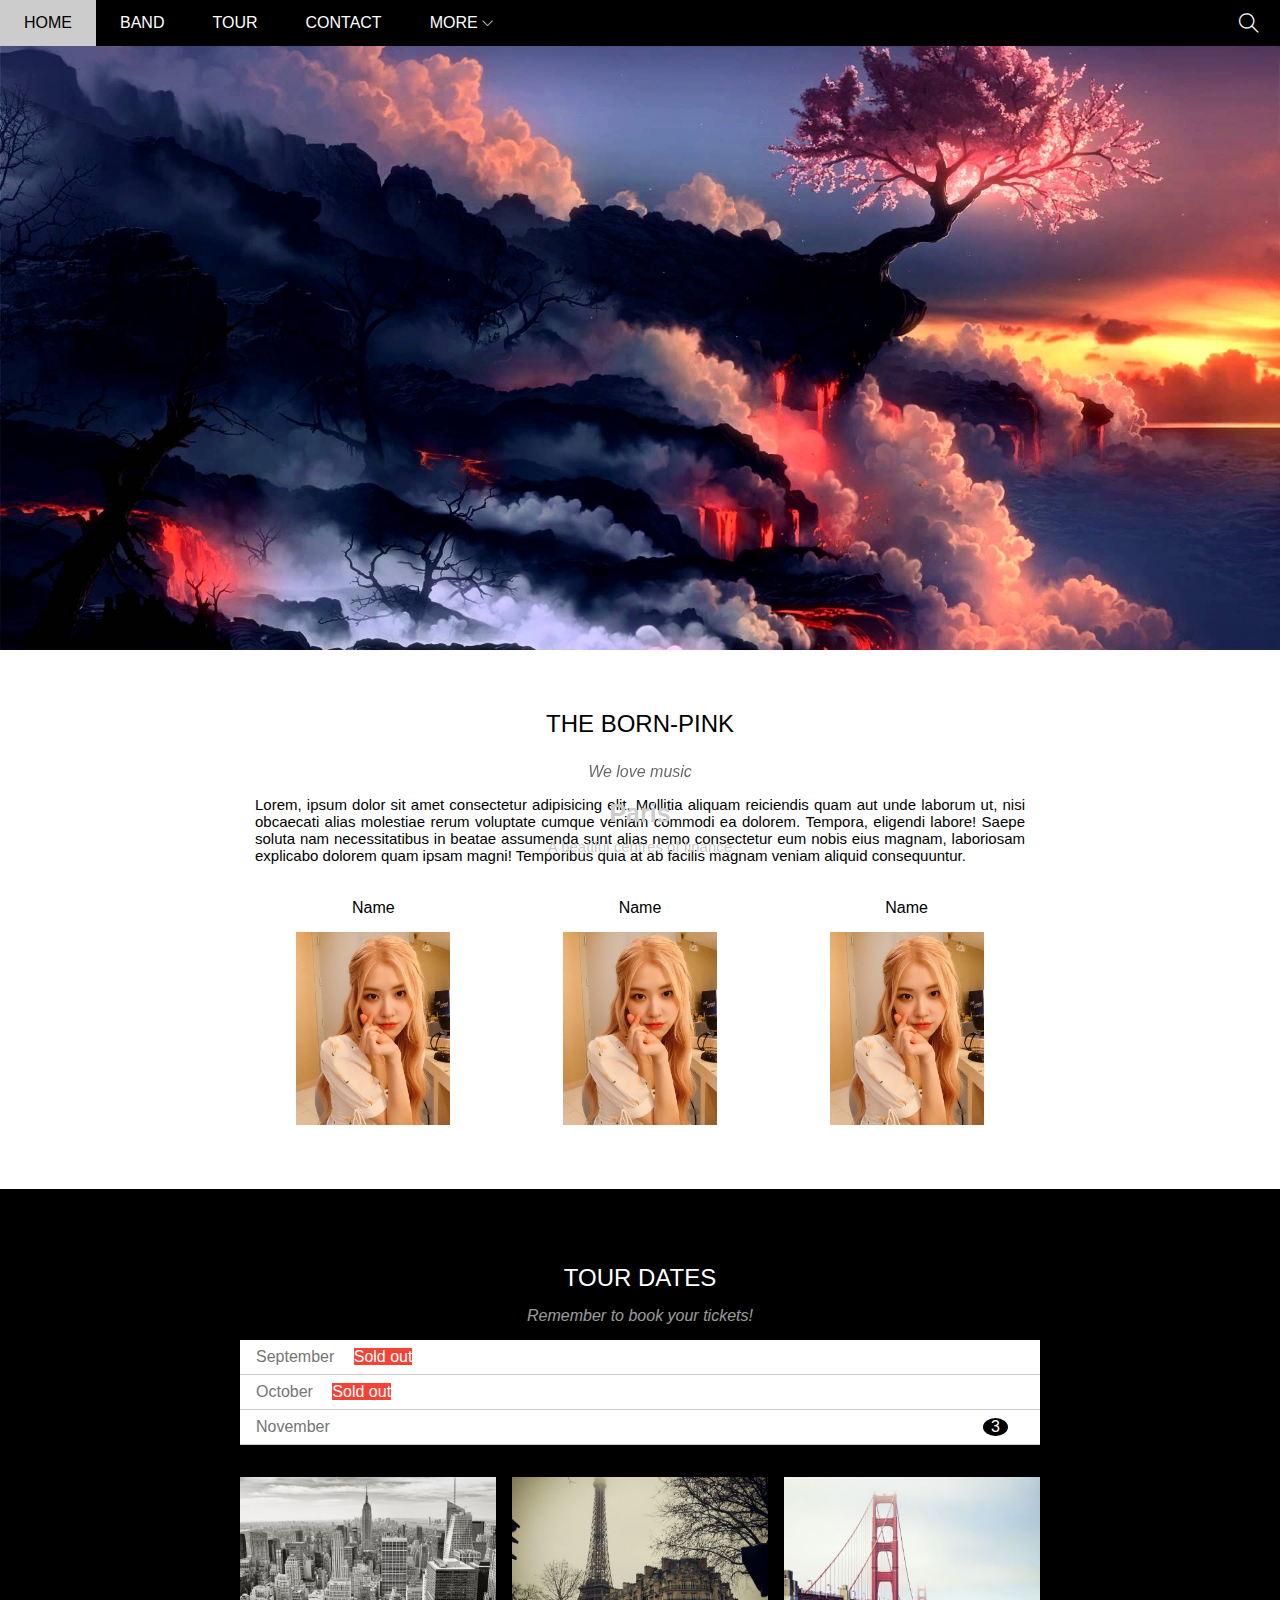
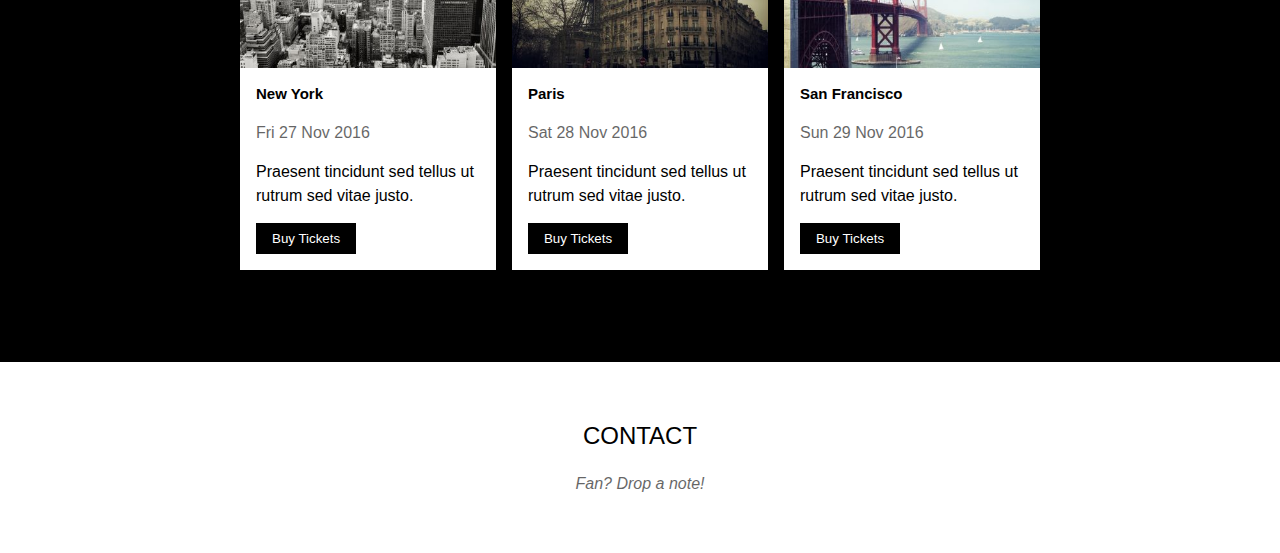
<file: index.html>
<!DOCTYPE html>
<html lang="en">
<head>
    <meta charset="UTF-8">
    <meta name="viewport" content="width=device-width, initial-scale=1.0">
    <title>Namnee</title>
    <link rel="stylesheet" href="./assets/css/style.css">
    <link rel="stylesheet" href="./assets/themify-icons-font/themify-icons/themify-icons.css">
</head>
<body>
    <div id="main">
         <div id="header">
            <!-- Begin nav -->
            <ul id="nav">
                <li><a href="">Home</a></li>
                <li><a href="">Band</a></li>
                <li><a href="">Tour</a></li>
                <li><a href="">Contact</a></li>
                <li>
                    <a href="">
                        More
                        <i class="nav-arrow-down ti-angle-down"></i>
                    </a>
                    <ul class="subnav">
                        <li><a href="">Merchandise</a></li>
                        <li><a href="">Extras</a></li>
                        <li><a href="">Media</a></li>
                    </ul>
                </li>
            </ul>
            <!-- End nav -->

            <!-- Begin: Search-btn  -->

            <div class="search-btn">
                <i class=" search-icons ti-search"></i>
            </div>
        </div>
    

        <div id="slider">
            <div class="text-content">
                <h2 class="text-heading">Paris</h2>
                <div class="text-description">A beatiful centres of finance</div>
            </div>
        </div>

        <div id="content">
            <div class="content-section">
                <h2 class="section-heading">THE BORN-PINK</h2>
                <p class="section-sub-heading">We love music</p>
                <p class="about-text">
                    Lorem, ipsum dolor sit amet consectetur adipisicing elit. Mollitia aliquam reiciendis quam aut unde laborum ut, nisi obcaecati alias molestiae rerum voluptate cumque veniam commodi ea dolorem. Tempora, eligendi labore!
                    Saepe soluta nam necessitatibus in beatae assumenda sunt alias nemo consectetur eum nobis eius magnam, laboriosam explicabo dolorem quam ipsam magni! Temporibus quia at ab facilis magnam veniam aliquid consequuntur.
                </p>
                <div class="name">
                    <div class="rose">
                        <p class="nam31">Name</p>
                        <img src="./assets/img/rose.jpg" alt="" class="rose-img">
                    </div>
                    <div class="rose">
                        <p class="nam31">Name</p>
                        <img src="./assets/img/rose.jpg" alt=""class="rose-img">
                    </div>
                    <div class="rose">
                        <p class="nam31">Name</p>
                        <img src="./assets/img/rose.jpg" alt=""class="rose-img">
                    </div>
                    <div class="clear"></div>
            
                </div>

            </div>

            <!-- TOUR DATE -->
            <div class="tour-section">
                <div class="content-section">
                    <h2 class="section-heading text-white">TOUR DATES</h2>
                    <p class="section-sub-heading text-white">Remember to book your tickets!</p>
                    
                    <ul class="tour">
                        <li class="tour1"><a href="">September <span class="sold">Sold out</span></a></li>
                        <li class="tour1"><a href="">October <span class="sold">Sold out</span></a></li>
                        <li class="tour1"><a href="">November <span class="sold-number">3</span></a></li>
                    </ul>
                
                    <div class="TOUR-IMG">
                        <div class="tour-img">
                            <img src="./assets/img/newyork.jpg" alt="" class="img1">
                            <div class="infor-tour">
                                <h3 class="tour-img-heading">New York</h3>
                                <p class="tour-img-section">Fri 27 Nov 2016</p>
                                <p>Praesent tincidunt sed tellus ut rutrum sed vitae justo.</p>
                                <button href="" class="buytickets js-buy-ticket">Buy Tickets</button>
                            </div>
                        </div>

                        <div class="tour-img">
                            <img src="./assets/img/paris.jpg" alt="" class="img1">
                            <div class="infor-tour">    
                                <h3 class="tour-img-heading">Paris</h3>
                                <p class="tour-img-section">Sat 28 Nov 2016</p>
                                <p>Praesent tincidunt sed tellus ut rutrum sed vitae justo.</p>
                                <button href="" class="buytickets js-buy-ticket">Buy Tickets</button>
                            </div>  
                        </div>


                        <div class="tour-img">
                            <img src="./assets/img/sanfran.jpg" alt="" class="img1">
                            <div class="infor-tour">    
                                <h3 class="tour-img-heading">San Francisco</h3>
                                <p class="tour-img-section">Sun 29 Nov 2016</p>
                                <p>Praesent tincidunt sed tellus ut rutrum sed vitae justo.</p>
                                <button href="" class="buytickets js-buy-ticket">Buy Tickets</button>
                            </div>
                        </div>

                        <div class="clear"></div>
                    
                    </div>

                </div>
                
                
                </div>
                
                
               
                
            
            </div>
            
         
            <div class="content-section">
                <h2 class="section-heading">CONTACT</h2>
                <p class="section-sub-heading">Fan? Drop a note!</p>
            </div>

        </div>

        <div id="footer">
            <p class="footer-heading"></p>
        </div>
    </div> 
    
    <div class="modal js-modal">
      <div class="modal-container">
        <div class="modal-close js-modal-close">
            <i class="ti-close"></i>
        </div>

        <header class="modal-header">
            <i class="ti-bag"></i>
            Tickets
        </header>

        <div class="modal-body">
            <label for="howmany" class="modal-label">
                <i class="ti-shopping-cart"></i>
                Tickets, $15 per person
            </label>
            <input id="howmany" type="text" class="modal-input" placeholder="How many?">

            <label for="email" class="modal-label">
                <i class="ti-user"></i>
                Send To
            </label>
            <input id="email" type="email" class="modal-input" placeholder="Enter email">
        
            <button class="buy-tickets ">
                Pay <i class="ti-check"></i>
            </button>
        </div>
      
        <footer class="modal-footer">
            <p class="modal-help">Need <a href="">help?</a></p>
        </footer>
    </div>
    <h1>Vi du nnay</h1>

    <script>
        const buyBtns = document.querySelectorAll('.js-buy-ticket')
        const modal = document.querySelector('.js-modal')
        const modalClose = document.querySelector('.js-modal-close')
        
        function showBuyTickets() {
            modal.classList.add('open')
        }
       
        function hidenBuyTickets() {
            modal.classList.remove('open')
        }

        for (const buyBtn of buyBtns) {
            buyBtn.addEventListener('click', showBuyTickets)
        }


        modalClose.addEventListener('click', hidenBuyTickets)
    </script>



</body>
</html>
</file>
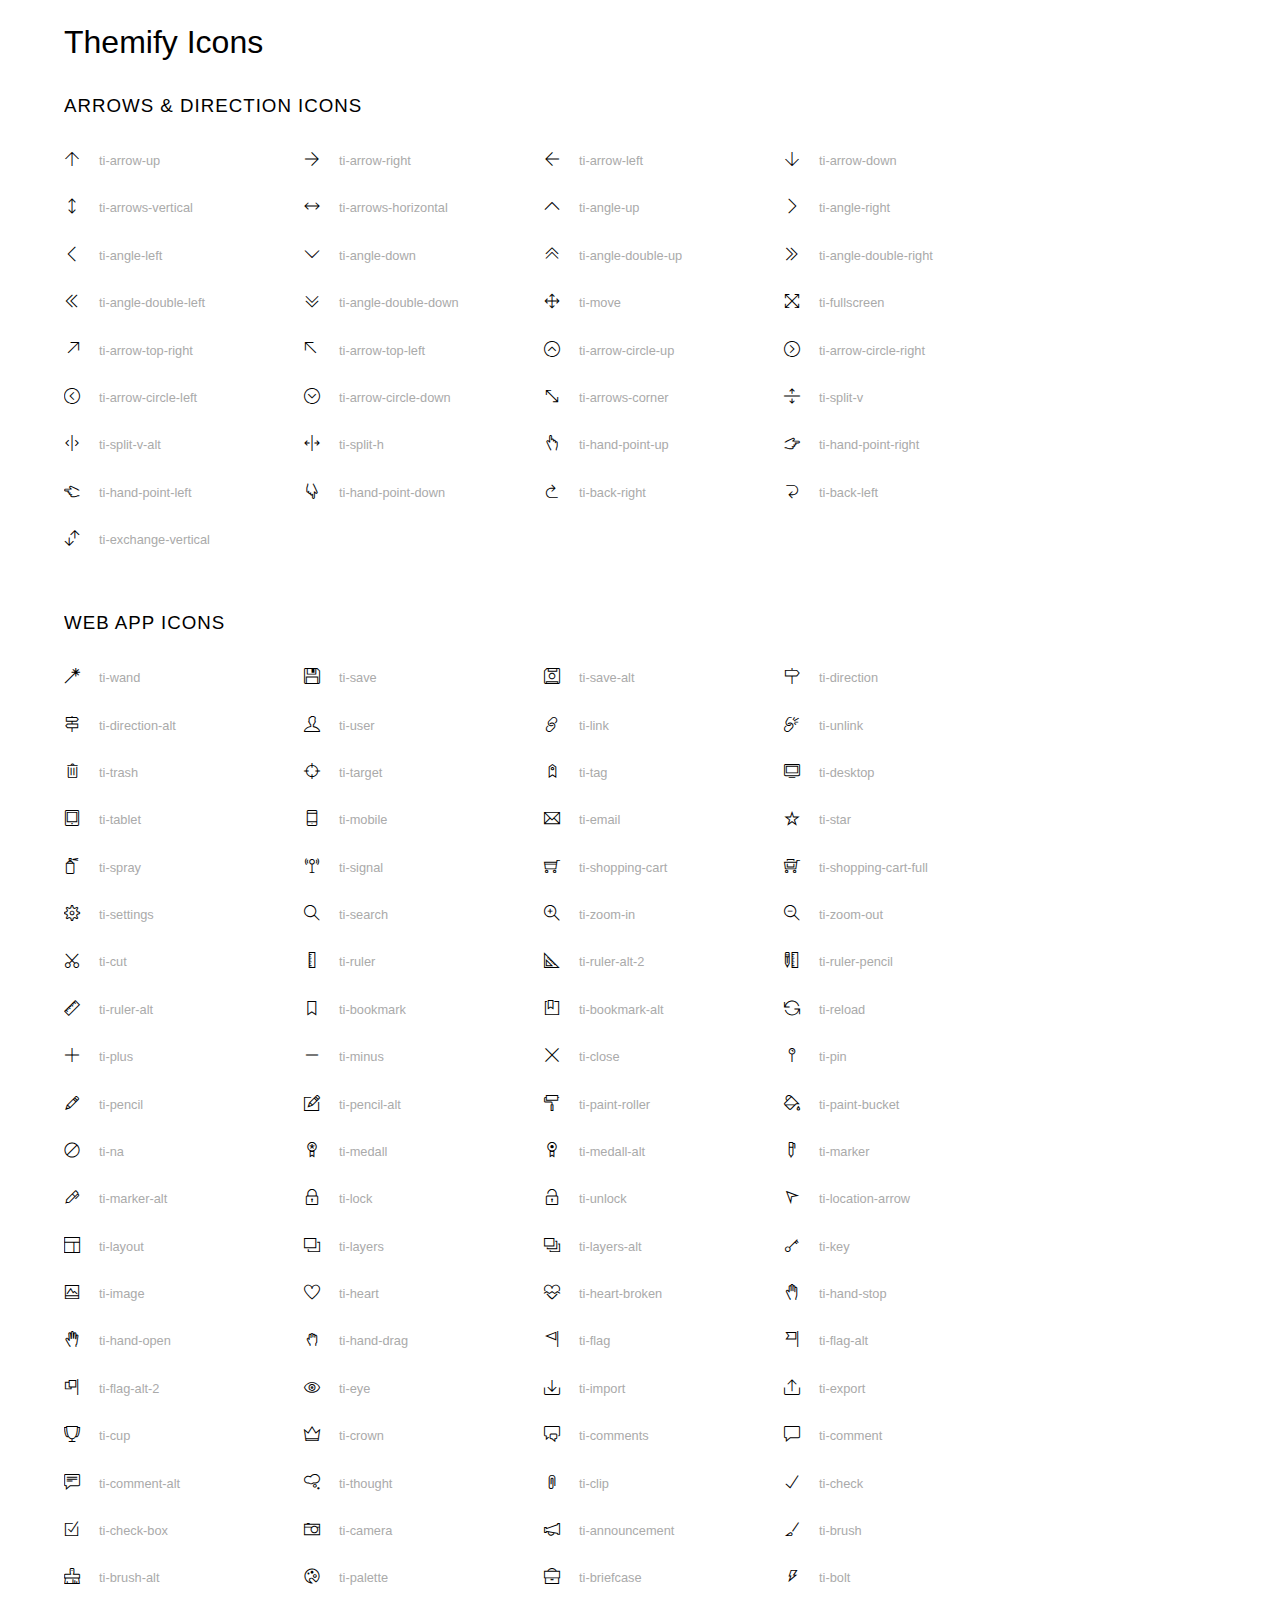
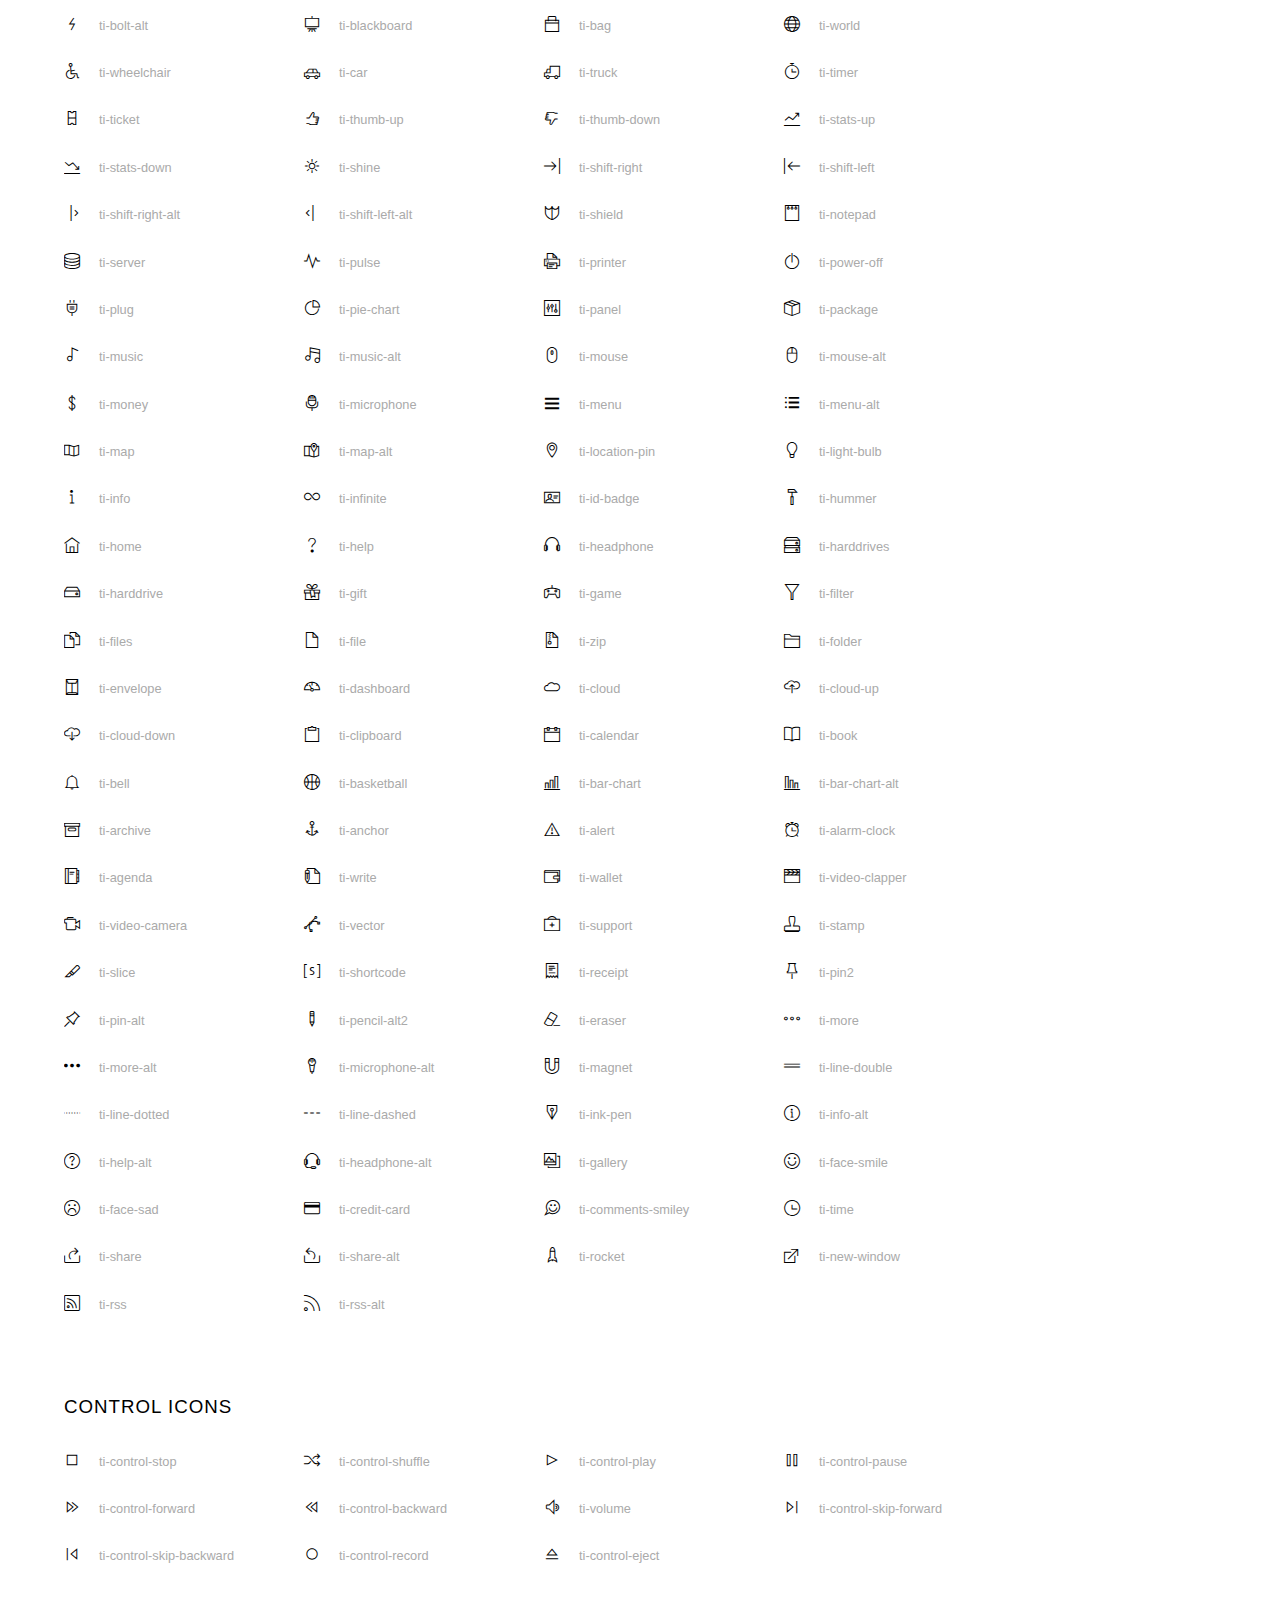
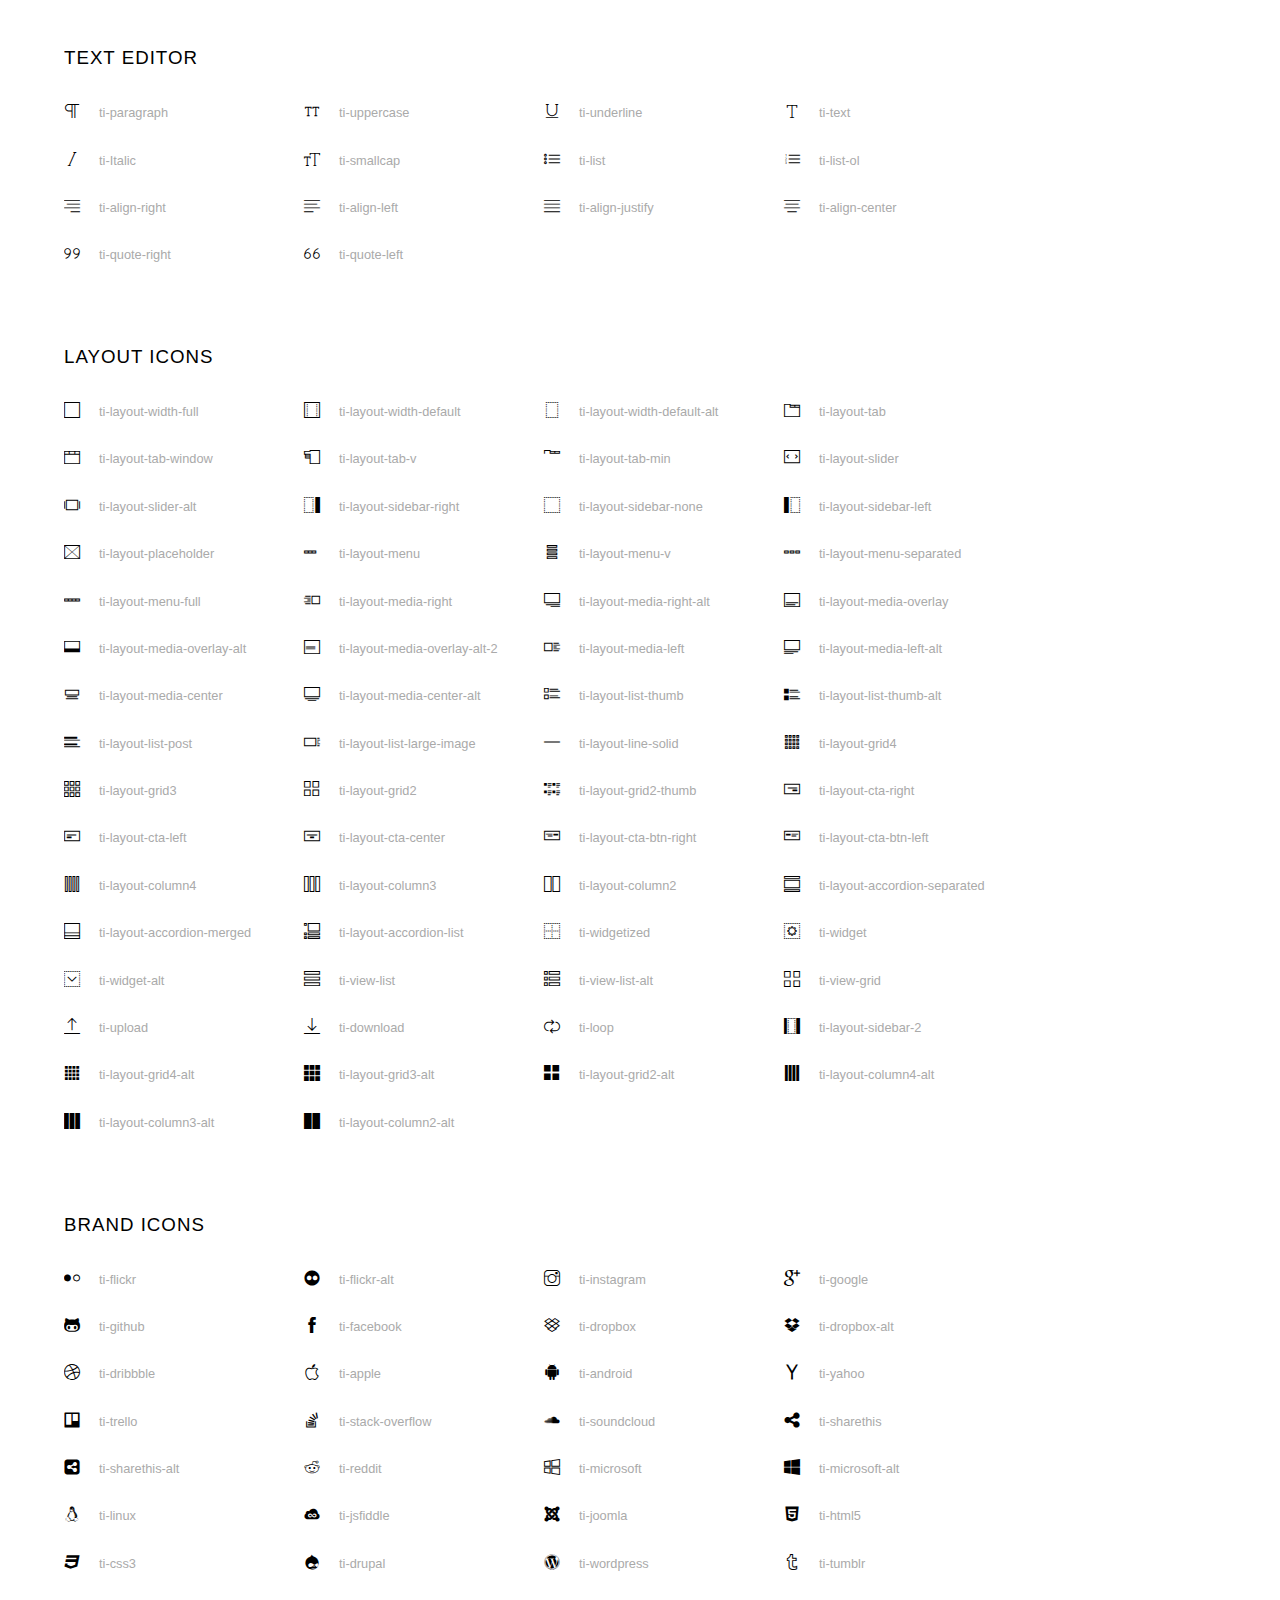
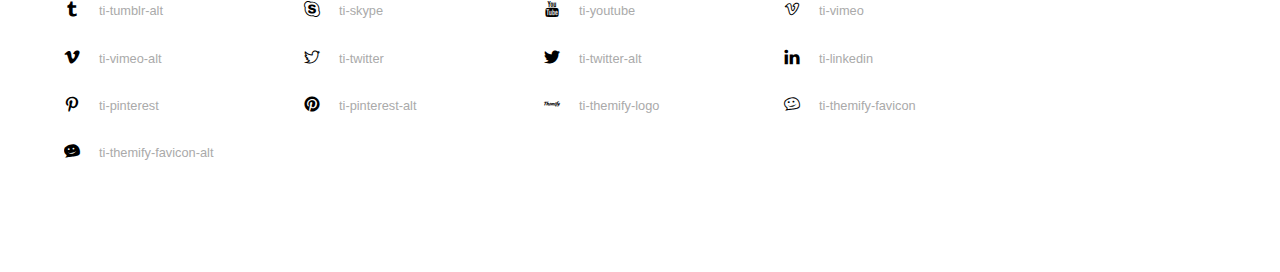
<file: assets/themify-icons-font/themify-icons/index.html>
<!doctype html>
<html>
<head>
	<meta charset="utf-8">
	<title>Themify Icon Font</title>
	<meta name="viewport" content="width=device-width">
	<link rel="stylesheet" href="demo-files/demo.css">
	<link rel="stylesheet" href="themify-icons.css">
	<!--[if lt IE 8]><!-->
	<link rel="stylesheet" href="ie7/ie7.css">
	<!--<![endif]-->
</head>
<body>
	<h1>Themify Icons</h1>

	<div class="icon-section">

		<div class="icon-section">
			<h3>Arrows &amp; Direction Icons </h3>

			<div class="icon-container">
				<span class="ti-arrow-up"></span><span class="icon-name"> ti-arrow-up</span>
			</div>
			<div class="icon-container">
				<span class="ti-arrow-right"></span><span class="icon-name"> ti-arrow-right</span>
			</div>
			<div class="icon-container">
				<span class="ti-arrow-left"></span><span class="icon-name"> ti-arrow-left</span>
			</div>
			<div class="icon-container">
				<span class="ti-arrow-down"></span><span class="icon-name"> ti-arrow-down</span>
			</div>
			<div class="icon-container">
				<span class="ti-arrows-vertical"></span><span class="icon-name"> ti-arrows-vertical</span>
			</div>
			<div class="icon-container">
				<span class="ti-arrows-horizontal"></span><span class="icon-name"> ti-arrows-horizontal</span>
			</div>
			<div class="icon-container">
				<span class="ti-angle-up"></span><span class="icon-name"> ti-angle-up</span>
			</div>
			<div class="icon-container">
				<span class="ti-angle-right"></span><span class="icon-name"> ti-angle-right</span>
			</div>
			<div class="icon-container">
				<span class="ti-angle-left"></span><span class="icon-name"> ti-angle-left</span>
			</div>
			<div class="icon-container">
				<span class="ti-angle-down"></span><span class="icon-name"> ti-angle-down</span>
			</div>	
			<div class="icon-container">
				<span class="ti-angle-double-up"></span><span class="icon-name"> ti-angle-double-up</span>
			</div>
			<div class="icon-container">
				<span class="ti-angle-double-right"></span><span class="icon-name"> ti-angle-double-right</span>
			</div>
			<div class="icon-container">
				<span class="ti-angle-double-left"></span><span class="icon-name"> ti-angle-double-left</span>
			</div>
			<div class="icon-container">
				<span class="ti-angle-double-down"></span><span class="icon-name"> ti-angle-double-down</span>
			</div>					
			<div class="icon-container">
				<span class="ti-move"></span><span class="icon-name"> ti-move</span>
			</div>
			<div class="icon-container">
				<span class="ti-fullscreen"></span><span class="icon-name"> ti-fullscreen</span>
			</div>
			<div class="icon-container">
				<span class="ti-arrow-top-right"></span><span class="icon-name"> ti-arrow-top-right</span>
			</div>
			<div class="icon-container">
				<span class="ti-arrow-top-left"></span><span class="icon-name"> ti-arrow-top-left</span>
			</div>
			<div class="icon-container">
				<span class="ti-arrow-circle-up"></span><span class="icon-name"> ti-arrow-circle-up</span>
			</div>
			<div class="icon-container">
				<span class="ti-arrow-circle-right"></span><span class="icon-name"> ti-arrow-circle-right</span>
			</div>
			<div class="icon-container">
				<span class="ti-arrow-circle-left"></span><span class="icon-name"> ti-arrow-circle-left</span>
			</div>
			<div class="icon-container">
				<span class="ti-arrow-circle-down"></span><span class="icon-name"> ti-arrow-circle-down</span>
			</div>
			<div class="icon-container">
				<span class="ti-arrows-corner"></span><span class="icon-name"> ti-arrows-corner</span>
			</div>
			<div class="icon-container">
				<span class="ti-split-v"></span><span class="icon-name"> ti-split-v</span>
			</div>

			<div class="icon-container">
				<span class="ti-split-v-alt"></span><span class="icon-name"> ti-split-v-alt</span>
			</div>
			<div class="icon-container">
				<span class="ti-split-h"></span><span class="icon-name"> ti-split-h</span>
			</div>
			<div class="icon-container">
				<span class="ti-hand-point-up"></span><span class="icon-name"> ti-hand-point-up</span>
			</div>
			<div class="icon-container">
				<span class="ti-hand-point-right"></span><span class="icon-name"> ti-hand-point-right</span>
			</div>
			<div class="icon-container">
				<span class="ti-hand-point-left"></span><span class="icon-name"> ti-hand-point-left</span>
			</div>
			<div class="icon-container">
				<span class="ti-hand-point-down"></span><span class="icon-name"> ti-hand-point-down</span>
			</div>
			<div class="icon-container">
				<span class="ti-back-right"></span><span class="icon-name"> ti-back-right</span>
			</div>
			<div class="icon-container">
				<span class="ti-back-left"></span><span class="icon-name"> ti-back-left</span>
			</div>
			<div class="icon-container">
				<span class="ti-exchange-vertical"></span><span class="icon-name"> ti-exchange-vertical</span>
			</div>

		</div> <!-- Arrows Icons -->



		<h3>Web App Icons</h3>
		
		<div class="icon-section">

			<div class="icon-container">
				<span class="ti-wand"></span><span class="icon-name"> ti-wand</span>
			</div>
			<div class="icon-container">
				<span class="ti-save"></span><span class="icon-name"> ti-save</span>
			</div>
			<div class="icon-container">
				<span class="ti-save-alt"></span><span class="icon-name"> ti-save-alt</span>
			</div>

			<div class="icon-container">
				<span class="ti-direction"></span><span class="icon-name"> ti-direction</span>
			</div>
			<div class="icon-container">
				<span class="ti-direction-alt"></span><span class="icon-name"> ti-direction-alt</span>
			</div>
			<div class="icon-container">
				<span class="ti-user"></span><span class="icon-name"> ti-user</span>
			</div>
			<div class="icon-container">
				<span class="ti-link"></span><span class="icon-name"> ti-link</span>
			</div>
			<div class="icon-container">
				<span class="ti-unlink"></span><span class="icon-name"> ti-unlink</span>
			</div>
			<div class="icon-container">
				<span class="ti-trash"></span><span class="icon-name"> ti-trash</span>
			</div>
			<div class="icon-container">
				<span class="ti-target"></span><span class="icon-name"> ti-target</span>
			</div>
			<div class="icon-container">
				<span class="ti-tag"></span><span class="icon-name"> ti-tag</span>
			</div>
			<div class="icon-container">
				<span class="ti-desktop"></span><span class="icon-name"> ti-desktop</span>
			</div>
			<div class="icon-container">
				<span class="ti-tablet"></span><span class="icon-name"> ti-tablet</span>
			</div>
			<div class="icon-container">
				<span class="ti-mobile"></span><span class="icon-name"> ti-mobile</span>
			</div>
			<div class="icon-container">
				<span class="ti-email"></span><span class="icon-name"> ti-email</span>
			</div>	
			<div class="icon-container">
				<span class="ti-star"></span><span class="icon-name"> ti-star</span>
			</div>
			<div class="icon-container">
				<span class="ti-spray"></span><span class="icon-name"> ti-spray</span>
			</div>
			<div class="icon-container">
				<span class="ti-signal"></span><span class="icon-name"> ti-signal</span>
			</div>
			<div class="icon-container">
				<span class="ti-shopping-cart"></span><span class="icon-name"> ti-shopping-cart</span>
			</div>
			<div class="icon-container">
				<span class="ti-shopping-cart-full"></span><span class="icon-name"> ti-shopping-cart-full</span>
			</div>
			<div class="icon-container">
				<span class="ti-settings"></span><span class="icon-name"> ti-settings</span>
			</div>
			<div class="icon-container">
				<span class="ti-search"></span><span class="icon-name"> ti-search</span>
			</div>
			<div class="icon-container">
				<span class="ti-zoom-in"></span><span class="icon-name"> ti-zoom-in</span>
			</div>
			<div class="icon-container">
				<span class="ti-zoom-out"></span><span class="icon-name"> ti-zoom-out</span>
			</div>
			<div class="icon-container">
				<span class="ti-cut"></span><span class="icon-name"> ti-cut</span>
			</div>
			<div class="icon-container">
				<span class="ti-ruler"></span><span class="icon-name"> ti-ruler</span>
			</div>
			<div class="icon-container">
				<span class="ti-ruler-alt-2"></span><span class="icon-name"> ti-ruler-alt-2</span>
			</div>			
			<div class="icon-container">
				<span class="ti-ruler-pencil"></span><span class="icon-name"> ti-ruler-pencil</span>
			</div>
			<div class="icon-container">
				<span class="ti-ruler-alt"></span><span class="icon-name"> ti-ruler-alt</span>
			</div>
			<div class="icon-container">
				<span class="ti-bookmark"></span><span class="icon-name"> ti-bookmark</span>
			</div>
			<div class="icon-container">
				<span class="ti-bookmark-alt"></span><span class="icon-name"> ti-bookmark-alt</span>
			</div>
			<div class="icon-container">
				<span class="ti-reload"></span><span class="icon-name"> ti-reload</span>
			</div>
			<div class="icon-container">
				<span class="ti-plus"></span><span class="icon-name"> ti-plus</span>
			</div>
			<div class="icon-container">
				<span class="ti-minus"></span><span class="icon-name"> ti-minus</span>
			</div>
			<div class="icon-container">
				<span class="ti-close"></span><span class="icon-name"> ti-close</span>
			</div>			
			<div class="icon-container">
				<span class="ti-pin"></span><span class="icon-name"> ti-pin</span>
			</div>
			<div class="icon-container">
				<span class="ti-pencil"></span><span class="icon-name"> ti-pencil</span>
			</div>
					
		  	<div class="icon-container">
				<span class="ti-pencil-alt"></span><span class="icon-name"> ti-pencil-alt</span>
			</div>
			<div class="icon-container">
				<span class="ti-paint-roller"></span><span class="icon-name"> ti-paint-roller</span>
			</div>
			<div class="icon-container">
				<span class="ti-paint-bucket"></span><span class="icon-name"> ti-paint-bucket</span>
			</div>
			<div class="icon-container">
				<span class="ti-na"></span><span class="icon-name"> ti-na</span>
			</div>
			<div class="icon-container">
				<span class="ti-medall"></span><span class="icon-name"> ti-medall</span>
			</div>
			<div class="icon-container">
				<span class="ti-medall-alt"></span><span class="icon-name"> ti-medall-alt</span>
			</div>
			<div class="icon-container">
				<span class="ti-marker"></span><span class="icon-name"> ti-marker</span>
			</div>
			<div class="icon-container">
				<span class="ti-marker-alt"></span><span class="icon-name"> ti-marker-alt</span>
			</div>

			<div class="icon-container">
				<span class="ti-lock"></span><span class="icon-name"> ti-lock</span>
			</div>
			<div class="icon-container">
				<span class="ti-unlock"></span><span class="icon-name"> ti-unlock</span>
			</div>
			<div class="icon-container">
				<span class="ti-location-arrow"></span><span class="icon-name"> ti-location-arrow</span>
			</div>
			<div class="icon-container">
				<span class="ti-layout"></span><span class="icon-name"> ti-layout</span>
			</div>
			<div class="icon-container">
				<span class="ti-layers"></span><span class="icon-name"> ti-layers</span>
			</div>
			<div class="icon-container">
				<span class="ti-layers-alt"></span><span class="icon-name"> ti-layers-alt</span>
			</div>
			<div class="icon-container">
				<span class="ti-key"></span><span class="icon-name"> ti-key</span>
			</div>
			<div class="icon-container">
				<span class="ti-image"></span><span class="icon-name"> ti-image</span>
			</div>
			<div class="icon-container">
				<span class="ti-heart"></span><span class="icon-name"> ti-heart</span>
			</div>
			<div class="icon-container">
				<span class="ti-heart-broken"></span><span class="icon-name"> ti-heart-broken</span>
			</div>
			<div class="icon-container">
				<span class="ti-hand-stop"></span><span class="icon-name"> ti-hand-stop</span>
			</div>
			<div class="icon-container">
				<span class="ti-hand-open"></span><span class="icon-name"> ti-hand-open</span>
			</div>
			<div class="icon-container">
				<span class="ti-hand-drag"></span><span class="icon-name"> ti-hand-drag</span>
			</div>
			<div class="icon-container">
				<span class="ti-flag"></span><span class="icon-name"> ti-flag</span>
			</div>
			<div class="icon-container">
				<span class="ti-flag-alt"></span><span class="icon-name"> ti-flag-alt</span>
			</div>
			<div class="icon-container">
				<span class="ti-flag-alt-2"></span><span class="icon-name"> ti-flag-alt-2</span>
			</div>
			<div class="icon-container">
				<span class="ti-eye"></span><span class="icon-name"> ti-eye</span>
			</div>
			<div class="icon-container">
				<span class="ti-import"></span><span class="icon-name"> ti-import</span>
			</div>			
			<div class="icon-container">
				<span class="ti-export"></span><span class="icon-name"> ti-export</span>
			</div>
			<div class="icon-container">
				<span class="ti-cup"></span><span class="icon-name"> ti-cup</span>
			</div>
			<div class="icon-container">
				<span class="ti-crown"></span><span class="icon-name"> ti-crown</span>
			</div>
			<div class="icon-container">
				<span class="ti-comments"></span><span class="icon-name"> ti-comments</span>
			</div>
			<div class="icon-container">
				<span class="ti-comment"></span><span class="icon-name"> ti-comment</span>
			</div>
			<div class="icon-container">
				<span class="ti-comment-alt"></span><span class="icon-name"> ti-comment-alt</span>
			</div>
			<div class="icon-container">
				<span class="ti-thought"></span><span class="icon-name"> ti-thought</span>
			</div>			
			<div class="icon-container">
				<span class="ti-clip"></span><span class="icon-name"> ti-clip</span>
			</div>

			<div class="icon-container">
				<span class="ti-check"></span><span class="icon-name"> ti-check</span>
			</div>
			<div class="icon-container">
				<span class="ti-check-box"></span><span class="icon-name"> ti-check-box</span>
			</div>
			<div class="icon-container">
				<span class="ti-camera"></span><span class="icon-name"> ti-camera</span>
			</div>
			<div class="icon-container">
				<span class="ti-announcement"></span><span class="icon-name"> ti-announcement</span>
			</div>
			<div class="icon-container">
				<span class="ti-brush"></span><span class="icon-name"> ti-brush</span>
			</div>
			<div class="icon-container">
				<span class="ti-brush-alt"></span><span class="icon-name"> ti-brush-alt</span>
			</div>
			<div class="icon-container">
				<span class="ti-palette"></span><span class="icon-name"> ti-palette</span>
			</div>			
			<div class="icon-container">
				<span class="ti-briefcase"></span><span class="icon-name"> ti-briefcase</span>
			</div>
			<div class="icon-container">
				<span class="ti-bolt"></span><span class="icon-name"> ti-bolt</span>
			</div>
			<div class="icon-container">
				<span class="ti-bolt-alt"></span><span class="icon-name"> ti-bolt-alt</span>
			</div>
			<div class="icon-container">
				<span class="ti-blackboard"></span><span class="icon-name"> ti-blackboard</span>
			</div>
			<div class="icon-container">
				<span class="ti-bag"></span><span class="icon-name"> ti-bag</span>
			</div>
			<div class="icon-container">
				<span class="ti-world"></span><span class="icon-name"> ti-world</span>
			</div>
			<div class="icon-container">
				<span class="ti-wheelchair"></span><span class="icon-name"> ti-wheelchair</span>
			</div>
			<div class="icon-container">
				<span class="ti-car"></span><span class="icon-name"> ti-car</span>
			</div>
			<div class="icon-container">
				<span class="ti-truck"></span><span class="icon-name"> ti-truck</span>
			</div>
			<div class="icon-container">
				<span class="ti-timer"></span><span class="icon-name"> ti-timer</span>
			</div>
			<div class="icon-container">
				<span class="ti-ticket"></span><span class="icon-name"> ti-ticket</span>
			</div>
			<div class="icon-container">
				<span class="ti-thumb-up"></span><span class="icon-name"> ti-thumb-up</span>
			</div>
			<div class="icon-container">
				<span class="ti-thumb-down"></span><span class="icon-name"> ti-thumb-down</span>
			</div>

			<div class="icon-container">
				<span class="ti-stats-up"></span><span class="icon-name"> ti-stats-up</span>
			</div>
			<div class="icon-container">
				<span class="ti-stats-down"></span><span class="icon-name"> ti-stats-down</span>
			</div>
			<div class="icon-container">
				<span class="ti-shine"></span><span class="icon-name"> ti-shine</span>
			</div>
			<div class="icon-container">
				<span class="ti-shift-right"></span><span class="icon-name"> ti-shift-right</span>
			</div>
			<div class="icon-container">
				<span class="ti-shift-left"></span><span class="icon-name"> ti-shift-left</span>
			</div>

			<div class="icon-container">
				<span class="ti-shift-right-alt"></span><span class="icon-name"> ti-shift-right-alt</span>
			</div>
			<div class="icon-container">
				<span class="ti-shift-left-alt"></span><span class="icon-name"> ti-shift-left-alt</span>
			</div>
			<div class="icon-container">
				<span class="ti-shield"></span><span class="icon-name"> ti-shield</span>
			</div>
			<div class="icon-container">
				<span class="ti-notepad"></span><span class="icon-name"> ti-notepad</span>
			</div>
			<div class="icon-container">
				<span class="ti-server"></span><span class="icon-name"> ti-server</span>
			</div>

			<div class="icon-container">
				<span class="ti-pulse"></span><span class="icon-name"> ti-pulse</span>
			</div>
			<div class="icon-container">
				<span class="ti-printer"></span><span class="icon-name"> ti-printer</span>
			</div>
			<div class="icon-container">
				<span class="ti-power-off"></span><span class="icon-name"> ti-power-off</span>
			</div>
			<div class="icon-container">
				<span class="ti-plug"></span><span class="icon-name"> ti-plug</span>
			</div>
			<div class="icon-container">
				<span class="ti-pie-chart"></span><span class="icon-name"> ti-pie-chart</span>
			</div>

			<div class="icon-container">
				<span class="ti-panel"></span><span class="icon-name"> ti-panel</span>
			</div>
			<div class="icon-container">
				<span class="ti-package"></span><span class="icon-name"> ti-package</span>
			</div>
			<div class="icon-container">
				<span class="ti-music"></span><span class="icon-name"> ti-music</span>
			</div>
			<div class="icon-container">
				<span class="ti-music-alt"></span><span class="icon-name"> ti-music-alt</span>
			</div>
			<div class="icon-container">
				<span class="ti-mouse"></span><span class="icon-name"> ti-mouse</span>
			</div>
			<div class="icon-container">
				<span class="ti-mouse-alt"></span><span class="icon-name"> ti-mouse-alt</span>
			</div>
			<div class="icon-container">
				<span class="ti-money"></span><span class="icon-name"> ti-money</span>
			</div>
			<div class="icon-container">
				<span class="ti-microphone"></span><span class="icon-name"> ti-microphone</span>
			</div>
			<div class="icon-container">
				<span class="ti-menu"></span><span class="icon-name"> ti-menu</span>
			</div>
			<div class="icon-container">
				<span class="ti-menu-alt"></span><span class="icon-name"> ti-menu-alt</span>
			</div>
			<div class="icon-container">
				<span class="ti-map"></span><span class="icon-name"> ti-map</span>
			</div>
			<div class="icon-container">
				<span class="ti-map-alt"></span><span class="icon-name"> ti-map-alt</span>
			</div>

			<div class="icon-container">
				<span class="ti-location-pin"></span><span class="icon-name"> ti-location-pin</span>
			</div>

			<div class="icon-container">
				<span class="ti-light-bulb"></span><span class="icon-name"> ti-light-bulb</span>
			</div>
			<div class="icon-container">
				<span class="ti-info"></span><span class="icon-name"> ti-info</span>
			</div>
			<div class="icon-container">
				<span class="ti-infinite"></span><span class="icon-name"> ti-infinite</span>
			</div>
			<div class="icon-container">
				<span class="ti-id-badge"></span><span class="icon-name"> ti-id-badge</span>
			</div>
			<div class="icon-container">
				<span class="ti-hummer"></span><span class="icon-name"> ti-hummer</span>
			</div>
			<div class="icon-container">
				<span class="ti-home"></span><span class="icon-name"> ti-home</span>
			</div>
			<div class="icon-container">
				<span class="ti-help"></span><span class="icon-name"> ti-help</span>
			</div>
			<div class="icon-container">
				<span class="ti-headphone"></span><span class="icon-name"> ti-headphone</span>
			</div>
			<div class="icon-container">
				<span class="ti-harddrives"></span><span class="icon-name"> ti-harddrives</span>
			</div>
			<div class="icon-container">
				<span class="ti-harddrive"></span><span class="icon-name"> ti-harddrive</span>
			</div>
			<div class="icon-container">
				<span class="ti-gift"></span><span class="icon-name"> ti-gift</span>
			</div>
			<div class="icon-container">
				<span class="ti-game"></span><span class="icon-name"> ti-game</span>
			</div>
			<div class="icon-container">
				<span class="ti-filter"></span><span class="icon-name"> ti-filter</span>
			</div>
			<div class="icon-container">
				<span class="ti-files"></span><span class="icon-name"> ti-files</span>
			</div>
			<div class="icon-container">
				<span class="ti-file"></span><span class="icon-name"> ti-file</span>
			</div>
			<div class="icon-container">
				<span class="ti-zip"></span><span class="icon-name"> ti-zip</span>
			</div>
			<div class="icon-container">
				<span class="ti-folder"></span><span class="icon-name"> ti-folder</span>
			</div>			
			<div class="icon-container">
				<span class="ti-envelope"></span><span class="icon-name"> ti-envelope</span>
			</div>


			<div class="icon-container">
				<span class="ti-dashboard"></span><span class="icon-name"> ti-dashboard</span>
			</div>
			<div class="icon-container">
				<span class="ti-cloud"></span><span class="icon-name"> ti-cloud</span>
			</div>
			<div class="icon-container">
				<span class="ti-cloud-up"></span><span class="icon-name"> ti-cloud-up</span>
			</div>
			<div class="icon-container">
				<span class="ti-cloud-down"></span><span class="icon-name"> ti-cloud-down</span>
			</div>
			<div class="icon-container">
				<span class="ti-clipboard"></span><span class="icon-name"> ti-clipboard</span>
			</div>
			<div class="icon-container">
				<span class="ti-calendar"></span><span class="icon-name"> ti-calendar</span>
			</div>
			<div class="icon-container">
				<span class="ti-book"></span><span class="icon-name"> ti-book</span>
			</div>
			<div class="icon-container">
				<span class="ti-bell"></span><span class="icon-name"> ti-bell</span>
			</div>
			<div class="icon-container">
				<span class="ti-basketball"></span><span class="icon-name"> ti-basketball</span>
			</div>
			<div class="icon-container">
				<span class="ti-bar-chart"></span><span class="icon-name"> ti-bar-chart</span>
			</div>
			<div class="icon-container">
				<span class="ti-bar-chart-alt"></span><span class="icon-name"> ti-bar-chart-alt</span>
			</div>


			<div class="icon-container">
				<span class="ti-archive"></span><span class="icon-name"> ti-archive</span>
			</div>
			<div class="icon-container">
				<span class="ti-anchor"></span><span class="icon-name"> ti-anchor</span>
			</div>

			<div class="icon-container">
				<span class="ti-alert"></span><span class="icon-name"> ti-alert</span>
			</div>
			<div class="icon-container">
				<span class="ti-alarm-clock"></span><span class="icon-name"> ti-alarm-clock</span>
			</div>
			<div class="icon-container">
				<span class="ti-agenda"></span><span class="icon-name"> ti-agenda</span>
			</div>
			<div class="icon-container">
				<span class="ti-write"></span><span class="icon-name"> ti-write</span>
			</div>

			<div class="icon-container">
				<span class="ti-wallet"></span><span class="icon-name"> ti-wallet</span>
			</div>
			<div class="icon-container">
				<span class="ti-video-clapper"></span><span class="icon-name"> ti-video-clapper</span>
			</div>
			<div class="icon-container">
				<span class="ti-video-camera"></span><span class="icon-name"> ti-video-camera</span>
			</div>
			<div class="icon-container">
				<span class="ti-vector"></span><span class="icon-name"> ti-vector</span>
			</div>

			<div class="icon-container">
				<span class="ti-support"></span><span class="icon-name"> ti-support</span>
			</div>
			<div class="icon-container">
				<span class="ti-stamp"></span><span class="icon-name"> ti-stamp</span>
			</div>
			<div class="icon-container">
				<span class="ti-slice"></span><span class="icon-name"> ti-slice</span>
			</div>
			<div class="icon-container">
				<span class="ti-shortcode"></span><span class="icon-name"> ti-shortcode</span>
			</div>
			<div class="icon-container">
				<span class="ti-receipt"></span><span class="icon-name"> ti-receipt</span>
			</div>
			<div class="icon-container">
				<span class="ti-pin2"></span><span class="icon-name"> ti-pin2</span>
			</div>
			<div class="icon-container">
				<span class="ti-pin-alt"></span><span class="icon-name"> ti-pin-alt</span>
			</div>
			<div class="icon-container">
				<span class="ti-pencil-alt2"></span><span class="icon-name"> ti-pencil-alt2</span>
			</div>
			<div class="icon-container">
				<span class="ti-eraser"></span><span class="icon-name"> ti-eraser</span>
			</div>			
			<div class="icon-container">
				<span class="ti-more"></span><span class="icon-name"> ti-more</span>
			</div>
			<div class="icon-container">
				<span class="ti-more-alt"></span><span class="icon-name"> ti-more-alt</span>
			</div>
			<div class="icon-container">
				<span class="ti-microphone-alt"></span><span class="icon-name"> ti-microphone-alt</span>
			</div>
			<div class="icon-container">
				<span class="ti-magnet"></span><span class="icon-name"> ti-magnet</span>
			</div>
			<div class="icon-container">
				<span class="ti-line-double"></span><span class="icon-name"> ti-line-double</span>
			</div>
			<div class="icon-container">
				<span class="ti-line-dotted"></span><span class="icon-name"> ti-line-dotted</span>
			</div>
			<div class="icon-container">
				<span class="ti-line-dashed"></span><span class="icon-name"> ti-line-dashed</span>
			</div>

			<div class="icon-container">
				<span class="ti-ink-pen"></span><span class="icon-name"> ti-ink-pen</span>
			</div>
			<div class="icon-container">
				<span class="ti-info-alt"></span><span class="icon-name"> ti-info-alt</span>
			</div>
			<div class="icon-container">
				<span class="ti-help-alt"></span><span class="icon-name"> ti-help-alt</span>
			</div>
			<div class="icon-container">
				<span class="ti-headphone-alt"></span><span class="icon-name"> ti-headphone-alt</span>
			</div>

			<div class="icon-container">
				<span class="ti-gallery"></span><span class="icon-name"> ti-gallery</span>
			</div>
			<div class="icon-container">
				<span class="ti-face-smile"></span><span class="icon-name"> ti-face-smile</span>
			</div>
			<div class="icon-container">
				<span class="ti-face-sad"></span><span class="icon-name"> ti-face-sad</span>
			</div>
			<div class="icon-container">
				<span class="ti-credit-card"></span><span class="icon-name"> ti-credit-card</span>
			</div>
			<div class="icon-container">
				<span class="ti-comments-smiley"></span><span class="icon-name"> ti-comments-smiley</span>
			</div>
			<div class="icon-container">
				<span class="ti-time"></span><span class="icon-name"> ti-time</span>
			</div>
			<div class="icon-container">
				<span class="ti-share"></span><span class="icon-name"> ti-share</span>
			</div>
			<div class="icon-container">
				<span class="ti-share-alt"></span><span class="icon-name"> ti-share-alt</span>
			</div>
			<div class="icon-container">
				<span class="ti-rocket"></span><span class="icon-name"> ti-rocket</span>
			</div>

			<div class="icon-container">
				<span class="ti-new-window"></span><span class="icon-name"> ti-new-window</span>
			</div>

			<div class="icon-container">
				<span class="ti-rss"></span><span class="icon-name"> ti-rss</span>
			</div>

			<div class="icon-container">
				<span class="ti-rss-alt"></span><span class="icon-name"> ti-rss-alt</span>
			</div>
			
		</div><!-- Web App Icons -->


		<div class="icon-section">
			<h3>Control Icons</h3>
			<div class="icon-container">
				<span class="ti-control-stop"></span><span class="icon-name"> ti-control-stop</span>
			</div>
			<div class="icon-container">
				<span class="ti-control-shuffle"></span><span class="icon-name"> ti-control-shuffle</span>
			</div>
			<div class="icon-container">
				<span class="ti-control-play"></span><span class="icon-name"> ti-control-play</span>
			</div>
			<div class="icon-container">
				<span class="ti-control-pause"></span><span class="icon-name"> ti-control-pause</span>
			</div>
			<div class="icon-container">
				<span class="ti-control-forward"></span><span class="icon-name"> ti-control-forward</span>
			</div>
			<div class="icon-container">
				<span class="ti-control-backward"></span><span class="icon-name"> ti-control-backward</span>
			</div>	
			<div class="icon-container">
				<span class="ti-volume"></span><span class="icon-name"> ti-volume</span>
			</div>
			<div class="icon-container">
				<span class="ti-control-skip-forward"></span><span class="icon-name"> ti-control-skip-forward</span>
			</div>
			<div class="icon-container">
				<span class="ti-control-skip-backward"></span><span class="icon-name"> ti-control-skip-backward</span>
			</div>
			<div class="icon-container">
				<span class="ti-control-record"></span><span class="icon-name"> ti-control-record</span>
			</div>
			<div class="icon-container">
				<span class="ti-control-eject"></span><span class="icon-name"> ti-control-eject</span>
			</div>			
		</div> <!-- Control Icons -->


		<div class="icon-section">
			<h3>Text Editor</h3>

			<div class="icon-container">
				<span class="ti-paragraph"></span><span class="icon-name"> ti-paragraph</span>
			</div>
			<div class="icon-container">
				<span class="ti-uppercase"></span><span class="icon-name"> ti-uppercase</span>
			</div>

			<div class="icon-container">
				<span class="ti-underline"></span><span class="icon-name"> ti-underline</span>
			</div>
			<div class="icon-container">
				<span class="ti-text"></span><span class="icon-name"> ti-text</span>
			</div>
			<div class="icon-container">
				<span class="ti-Italic"></span><span class="icon-name"> ti-Italic</span>
			</div>
			<div class="icon-container">
				<span class="ti-smallcap"></span><span class="icon-name"> ti-smallcap</span>
			</div>
			<div class="icon-container">
				<span class="ti-list"></span><span class="icon-name"> ti-list</span>
			</div>
			<div class="icon-container">
				<span class="ti-list-ol"></span><span class="icon-name"> ti-list-ol</span>
			</div>
			<div class="icon-container">
				<span class="ti-align-right"></span><span class="icon-name"> ti-align-right</span>
			</div>
			<div class="icon-container">
				<span class="ti-align-left"></span><span class="icon-name"> ti-align-left</span>
			</div>
			<div class="icon-container">
				<span class="ti-align-justify"></span><span class="icon-name"> ti-align-justify</span>
			</div>
			<div class="icon-container">
				<span class="ti-align-center"></span><span class="icon-name"> ti-align-center</span>
			</div>
			<div class="icon-container">
				<span class="ti-quote-right"></span><span class="icon-name"> ti-quote-right</span>
			</div>
			<div class="icon-container">
				<span class="ti-quote-left"></span><span class="icon-name"> ti-quote-left</span>
			</div>

		</div> <!-- Text Editor -->



		<div class="icon-section">
			<h3>Layout Icons</h3>
			<div class="icon-container">
				<span class="ti-layout-width-full"></span><span class="icon-name"> ti-layout-width-full</span>
			</div>
			<div class="icon-container">
				<span class="ti-layout-width-default"></span><span class="icon-name"> ti-layout-width-default</span>
			</div>
			<div class="icon-container">
				<span class="ti-layout-width-default-alt"></span><span class="icon-name"> ti-layout-width-default-alt</span>
			</div>
			<div class="icon-container">
				<span class="ti-layout-tab"></span><span class="icon-name"> ti-layout-tab</span>
			</div>
			<div class="icon-container">
				<span class="ti-layout-tab-window"></span><span class="icon-name"> ti-layout-tab-window</span>
			</div>
			<div class="icon-container">
				<span class="ti-layout-tab-v"></span><span class="icon-name"> ti-layout-tab-v</span>
			</div>
			<div class="icon-container">
				<span class="ti-layout-tab-min"></span><span class="icon-name"> ti-layout-tab-min</span>
			</div>
			<div class="icon-container">
				<span class="ti-layout-slider"></span><span class="icon-name"> ti-layout-slider</span>
			</div>
			<div class="icon-container">
				<span class="ti-layout-slider-alt"></span><span class="icon-name"> ti-layout-slider-alt</span>
			</div>
			<div class="icon-container">
				<span class="ti-layout-sidebar-right"></span><span class="icon-name"> ti-layout-sidebar-right</span>
			</div>
			<div class="icon-container">
				<span class="ti-layout-sidebar-none"></span><span class="icon-name"> ti-layout-sidebar-none</span>
			</div>
			<div class="icon-container">
				<span class="ti-layout-sidebar-left"></span><span class="icon-name"> ti-layout-sidebar-left</span>
			</div>
			<div class="icon-container">
				<span class="ti-layout-placeholder"></span><span class="icon-name"> ti-layout-placeholder</span>
			</div>
			<div class="icon-container">
				<span class="ti-layout-menu"></span><span class="icon-name"> ti-layout-menu</span>
			</div>
			<div class="icon-container">
				<span class="ti-layout-menu-v"></span><span class="icon-name"> ti-layout-menu-v</span>
			</div>
			<div class="icon-container">
				<span class="ti-layout-menu-separated"></span><span class="icon-name"> ti-layout-menu-separated</span>
			</div>
			<div class="icon-container">
				<span class="ti-layout-menu-full"></span><span class="icon-name"> ti-layout-menu-full</span>
			</div>
			<div class="icon-container">
				<span class="ti-layout-media-right"></span><span class="icon-name"> ti-layout-media-right</span>
			</div>
			<div class="icon-container">
				<span class="ti-layout-media-right-alt"></span><span class="icon-name"> ti-layout-media-right-alt</span>
			</div>
			<div class="icon-container">
				<span class="ti-layout-media-overlay"></span><span class="icon-name"> ti-layout-media-overlay</span>
			</div>
			<div class="icon-container">
				<span class="ti-layout-media-overlay-alt"></span><span class="icon-name"> ti-layout-media-overlay-alt</span>
			</div>
			<div class="icon-container">
				<span class="ti-layout-media-overlay-alt-2"></span><span class="icon-name"> ti-layout-media-overlay-alt-2</span>
			</div>
			<div class="icon-container">
				<span class="ti-layout-media-left"></span><span class="icon-name"> ti-layout-media-left</span>
			</div>
			<div class="icon-container">
				<span class="ti-layout-media-left-alt"></span><span class="icon-name"> ti-layout-media-left-alt</span>
			</div>
			<div class="icon-container">
				<span class="ti-layout-media-center"></span><span class="icon-name"> ti-layout-media-center</span>
			</div>
			<div class="icon-container">
				<span class="ti-layout-media-center-alt"></span><span class="icon-name"> ti-layout-media-center-alt</span>
			</div>
			<div class="icon-container">
				<span class="ti-layout-list-thumb"></span><span class="icon-name"> ti-layout-list-thumb</span>
			</div>
			<div class="icon-container">
				<span class="ti-layout-list-thumb-alt"></span><span class="icon-name"> ti-layout-list-thumb-alt</span>
			</div>
			<div class="icon-container">
				<span class="ti-layout-list-post"></span><span class="icon-name"> ti-layout-list-post</span>
			</div>
			<div class="icon-container">
				<span class="ti-layout-list-large-image"></span><span class="icon-name"> ti-layout-list-large-image</span>
			</div>
			<div class="icon-container">
				<span class="ti-layout-line-solid"></span><span class="icon-name"> ti-layout-line-solid</span>
			</div>
			<div class="icon-container">
				<span class="ti-layout-grid4"></span><span class="icon-name"> ti-layout-grid4</span>
			</div>
			<div class="icon-container">
				<span class="ti-layout-grid3"></span><span class="icon-name"> ti-layout-grid3</span>
			</div>
			<div class="icon-container">
				<span class="ti-layout-grid2"></span><span class="icon-name"> ti-layout-grid2</span>
			</div>
			<div class="icon-container">
				<span class="ti-layout-grid2-thumb"></span><span class="icon-name"> ti-layout-grid2-thumb</span>
			</div>
			<div class="icon-container">
				<span class="ti-layout-cta-right"></span><span class="icon-name"> ti-layout-cta-right</span>
			</div>
			<div class="icon-container">
				<span class="ti-layout-cta-left"></span><span class="icon-name"> ti-layout-cta-left</span>
			</div>
			<div class="icon-container">
				<span class="ti-layout-cta-center"></span><span class="icon-name"> ti-layout-cta-center</span>
			</div>
			<div class="icon-container">
				<span class="ti-layout-cta-btn-right"></span><span class="icon-name"> ti-layout-cta-btn-right</span>
			</div>
			<div class="icon-container">
				<span class="ti-layout-cta-btn-left"></span><span class="icon-name"> ti-layout-cta-btn-left</span>
			</div>
			<div class="icon-container">
				<span class="ti-layout-column4"></span><span class="icon-name"> ti-layout-column4</span>
			</div>
			<div class="icon-container">
				<span class="ti-layout-column3"></span><span class="icon-name"> ti-layout-column3</span>
			</div>
			<div class="icon-container">
				<span class="ti-layout-column2"></span><span class="icon-name"> ti-layout-column2</span>
			</div>
			<div class="icon-container">
				<span class="ti-layout-accordion-separated"></span><span class="icon-name"> ti-layout-accordion-separated</span>
			</div>
			<div class="icon-container">
				<span class="ti-layout-accordion-merged"></span><span class="icon-name"> ti-layout-accordion-merged</span>
			</div>
			<div class="icon-container">
				<span class="ti-layout-accordion-list"></span><span class="icon-name"> ti-layout-accordion-list</span>
			</div>
			<div class="icon-container">
				<span class="ti-widgetized"></span><span class="icon-name"> ti-widgetized</span>
			</div>
			<div class="icon-container">
				<span class="ti-widget"></span><span class="icon-name"> ti-widget</span>
			</div>
			<div class="icon-container">
				<span class="ti-widget-alt"></span><span class="icon-name"> ti-widget-alt</span>
			</div>
			<div class="icon-container">
				<span class="ti-view-list"></span><span class="icon-name"> ti-view-list</span>
			</div>
			<div class="icon-container">
				<span class="ti-view-list-alt"></span><span class="icon-name"> ti-view-list-alt</span>
			</div>
			<div class="icon-container">
				<span class="ti-view-grid"></span><span class="icon-name"> ti-view-grid</span>
			</div>
			<div class="icon-container">
				<span class="ti-upload"></span><span class="icon-name"> ti-upload</span>
			</div>
			<div class="icon-container">
				<span class="ti-download"></span><span class="icon-name"> ti-download</span>
			</div>	
			<div class="icon-container">
				<span class="ti-loop"></span><span class="icon-name"> ti-loop</span>
			</div>
			<div class="icon-container">
				<span class="ti-layout-sidebar-2"></span><span class="icon-name"> ti-layout-sidebar-2</span>
			</div>
			<div class="icon-container">
				<span class="ti-layout-grid4-alt"></span><span class="icon-name"> ti-layout-grid4-alt</span>
			</div>
			<div class="icon-container">
				<span class="ti-layout-grid3-alt"></span><span class="icon-name"> ti-layout-grid3-alt</span>
			</div>
			<div class="icon-container">
				<span class="ti-layout-grid2-alt"></span><span class="icon-name"> ti-layout-grid2-alt</span>
			</div>
			<div class="icon-container">
				<span class="ti-layout-column4-alt"></span><span class="icon-name"> ti-layout-column4-alt</span>
			</div>
			<div class="icon-container">
				<span class="ti-layout-column3-alt"></span><span class="icon-name"> ti-layout-column3-alt</span>
			</div>
			<div class="icon-container">
				<span class="ti-layout-column2-alt"></span><span class="icon-name"> ti-layout-column2-alt</span>
			</div>		


		</div> <!-- Layout Icons -->


		<div class="icon-section">
			<h3>Brand Icons</h3>

			<div class="icon-container">
				<span class="ti-flickr"></span><span class="icon-name"> ti-flickr</span>
			</div>
			<div class="icon-container">
				<span class="ti-flickr-alt"></span><span class="icon-name"> ti-flickr-alt</span>
			</div>			
			<div class="icon-container">
				<span class="ti-instagram"></span><span class="icon-name"> ti-instagram</span>
			</div>
			<div class="icon-container">
				<span class="ti-google"></span><span class="icon-name"> ti-google</span>
			</div>
			<div class="icon-container">
				<span class="ti-github"></span><span class="icon-name"> ti-github</span>
			</div>

			<div class="icon-container">
				<span class="ti-facebook"></span><span class="icon-name"> ti-facebook</span>
			</div>
			<div class="icon-container">
				<span class="ti-dropbox"></span><span class="icon-name"> ti-dropbox</span>
			</div>
			<div class="icon-container">
				<span class="ti-dropbox-alt"></span><span class="icon-name"> ti-dropbox-alt</span>
			</div>
			<div class="icon-container">
				<span class="ti-dribbble"></span><span class="icon-name"> ti-dribbble</span>
			</div>
			<div class="icon-container">
				<span class="ti-apple"></span><span class="icon-name"> ti-apple</span>
			</div>
			<div class="icon-container">
				<span class="ti-android"></span><span class="icon-name"> ti-android</span>
			</div>
			<div class="icon-container">
				<span class="ti-yahoo"></span><span class="icon-name"> ti-yahoo</span>
			</div>
			<div class="icon-container">
				<span class="ti-trello"></span><span class="icon-name"> ti-trello</span>
			</div>
			<div class="icon-container">
				<span class="ti-stack-overflow"></span><span class="icon-name"> ti-stack-overflow</span>
			</div>
			<div class="icon-container">
				<span class="ti-soundcloud"></span><span class="icon-name"> ti-soundcloud</span>
			</div>
			<div class="icon-container">
				<span class="ti-sharethis"></span><span class="icon-name"> ti-sharethis</span>
			</div>
			<div class="icon-container">
				<span class="ti-sharethis-alt"></span><span class="icon-name"> ti-sharethis-alt</span>
			</div>
			<div class="icon-container">
				<span class="ti-reddit"></span><span class="icon-name"> ti-reddit</span>
			</div>

			<div class="icon-container">
				<span class="ti-microsoft"></span><span class="icon-name"> ti-microsoft</span>
			</div>
			<div class="icon-container">
				<span class="ti-microsoft-alt"></span><span class="icon-name"> ti-microsoft-alt</span>
			</div>
			<div class="icon-container">
				<span class="ti-linux"></span><span class="icon-name"> ti-linux</span>
			</div>
			<div class="icon-container">
				<span class="ti-jsfiddle"></span><span class="icon-name"> ti-jsfiddle</span>
			</div>
			<div class="icon-container">
				<span class="ti-joomla"></span><span class="icon-name"> ti-joomla</span>
			</div>
			<div class="icon-container">
				<span class="ti-html5"></span><span class="icon-name"> ti-html5</span>
			</div>
			<div class="icon-container">
				<span class="ti-css3"></span><span class="icon-name"> ti-css3</span>
			</div>	
			<div class="icon-container">
				<span class="ti-drupal"></span><span class="icon-name"> ti-drupal</span>
			</div>
			<div class="icon-container">
				<span class="ti-wordpress"></span><span class="icon-name"> ti-wordpress</span>
			</div>		
			<div class="icon-container">
				<span class="ti-tumblr"></span><span class="icon-name"> ti-tumblr</span>
			</div>
			<div class="icon-container">
				<span class="ti-tumblr-alt"></span><span class="icon-name"> ti-tumblr-alt</span>
			</div>
			<div class="icon-container">
				<span class="ti-skype"></span><span class="icon-name"> ti-skype</span>
			</div>
			<div class="icon-container">
				<span class="ti-youtube"></span><span class="icon-name"> ti-youtube</span>
			</div>
			<div class="icon-container">
				<span class="ti-vimeo"></span><span class="icon-name"> ti-vimeo</span>
			</div>
			<div class="icon-container">
				<span class="ti-vimeo-alt"></span><span class="icon-name"> ti-vimeo-alt</span>
			</div>			
			<div class="icon-container">
				<span class="ti-twitter"></span><span class="icon-name"> ti-twitter</span>
			</div>
			<div class="icon-container">
				<span class="ti-twitter-alt"></span><span class="icon-name"> ti-twitter-alt</span>
			</div>
			<div class="icon-container">
				<span class="ti-linkedin"></span><span class="icon-name"> ti-linkedin</span>
			</div>
			<div class="icon-container">
				<span class="ti-pinterest"></span><span class="icon-name"> ti-pinterest</span>
			</div>

			<div class="icon-container">
				<span class="ti-pinterest-alt"></span><span class="icon-name"> ti-pinterest-alt</span>
			</div>
			<div class="icon-container">
				<span class="ti-themify-logo"></span><span class="icon-name"> ti-themify-logo</span>
			</div>
			<div class="icon-container">
				<span class="ti-themify-favicon"></span><span class="icon-name"> ti-themify-favicon</span>
			</div>
			<div class="icon-container">
				<span class="ti-themify-favicon-alt"></span><span class="icon-name"> ti-themify-favicon-alt</span>
			</div>

		</div> <!-- brand Icons -->

	</div>

</body>
</html>
</file>
<file: assets/themify-icons-font/themify-icons/themify-icons.css>
@font-face {
	font-family: 'themify';
	src:url('fonts/themify.eot?-fvbane');
	src:url('fonts/themify.eot?#iefix-fvbane') format('embedded-opentype'),
		url('fonts/themify.woff?-fvbane') format('woff'),
		url('fonts/themify.ttf?-fvbane') format('truetype'),
		url('fonts/themify.svg?-fvbane#themify') format('svg');
	font-weight: normal;
	font-style: normal;
}

[class^="ti-"], [class*=" ti-"] {
	font-family: 'themify';
	speak: none;
	font-style: normal;
	font-weight: normal;
	font-variant: normal;
	text-transform: none;
	line-height: 1;

	/* Better Font Rendering =========== */
	-webkit-font-smoothing: antialiased;
	-moz-osx-font-smoothing: grayscale;
}

.ti-wand:before {
	content: "\e600";
}
.ti-volume:before {
	content: "\e601";
}
.ti-user:before {
	content: "\e602";
}
.ti-unlock:before {
	content: "\e603";
}
.ti-unlink:before {
	content: "\e604";
}
.ti-trash:before {
	content: "\e605";
}
.ti-thought:before {
	content: "\e606";
}
.ti-target:before {
	content: "\e607";
}
.ti-tag:before {
	content: "\e608";
}
.ti-tablet:before {
	content: "\e609";
}
.ti-star:before {
	content: "\e60a";
}
.ti-spray:before {
	content: "\e60b";
}
.ti-signal:before {
	content: "\e60c";
}
.ti-shopping-cart:before {
	content: "\e60d";
}
.ti-shopping-cart-full:before {
	content: "\e60e";
}
.ti-settings:before {
	content: "\e60f";
}
.ti-search:before {
	content: "\e610";
}
.ti-zoom-in:before {
	content: "\e611";
}
.ti-zoom-out:before {
	content: "\e612";
}
.ti-cut:before {
	content: "\e613";
}
.ti-ruler:before {
	content: "\e614";
}
.ti-ruler-pencil:before {
	content: "\e615";
}
.ti-ruler-alt:before {
	content: "\e616";
}
.ti-bookmark:before {
	content: "\e617";
}
.ti-bookmark-alt:before {
	content: "\e618";
}
.ti-reload:before {
	content: "\e619";
}
.ti-plus:before {
	content: "\e61a";
}
.ti-pin:before {
	content: "\e61b";
}
.ti-pencil:before {
	content: "\e61c";
}
.ti-pencil-alt:before {
	content: "\e61d";
}
.ti-paint-roller:before {
	content: "\e61e";
}
.ti-paint-bucket:before {
	content: "\e61f";
}
.ti-na:before {
	content: "\e620";
}
.ti-mobile:before {
	content: "\e621";
}
.ti-minus:before {
	content: "\e622";
}
.ti-medall:before {
	content: "\e623";
}
.ti-medall-alt:before {
	content: "\e624";
}
.ti-marker:before {
	content: "\e625";
}
.ti-marker-alt:before {
	content: "\e626";
}
.ti-arrow-up:before {
	content: "\e627";
}
.ti-arrow-right:before {
	content: "\e628";
}
.ti-arrow-left:before {
	content: "\e629";
}
.ti-arrow-down:before {
	content: "\e62a";
}
.ti-lock:before {
	content: "\e62b";
}
.ti-location-arrow:before {
	content: "\e62c";
}
.ti-link:before {
	content: "\e62d";
}
.ti-layout:before {
	content: "\e62e";
}
.ti-layers:before {
	content: "\e62f";
}
.ti-layers-alt:before {
	content: "\e630";
}
.ti-key:before {
	content: "\e631";
}
.ti-import:before {
	content: "\e632";
}
.ti-image:before {
	content: "\e633";
}
.ti-heart:before {
	content: "\e634";
}
.ti-heart-broken:before {
	content: "\e635";
}
.ti-hand-stop:before {
	content: "\e636";
}
.ti-hand-open:before {
	content: "\e637";
}
.ti-hand-drag:before {
	content: "\e638";
}
.ti-folder:before {
	content: "\e639";
}
.ti-flag:before {
	content: "\e63a";
}
.ti-flag-alt:before {
	content: "\e63b";
}
.ti-flag-alt-2:before {
	content: "\e63c";
}
.ti-eye:before {
	content: "\e63d";
}
.ti-export:before {
	content: "\e63e";
}
.ti-exchange-vertical:before {
	content: "\e63f";
}
.ti-desktop:before {
	content: "\e640";
}
.ti-cup:before {
	content: "\e641";
}
.ti-crown:before {
	content: "\e642";
}
.ti-comments:before {
	content: "\e643";
}
.ti-comment:before {
	content: "\e644";
}
.ti-comment-alt:before {
	content: "\e645";
}
.ti-close:before {
	content: "\e646";
}
.ti-clip:before {
	content: "\e647";
}
.ti-angle-up:before {
	content: "\e648";
}
.ti-angle-right:before {
	content: "\e649";
}
.ti-angle-left:before {
	content: "\e64a";
}
.ti-angle-down:before {
	content: "\e64b";
}
.ti-check:before {
	content: "\e64c";
}
.ti-check-box:before {
	content: "\e64d";
}
.ti-camera:before {
	content: "\e64e";
}
.ti-announcement:before {
	content: "\e64f";
}
.ti-brush:before {
	content: "\e650";
}
.ti-briefcase:before {
	content: "\e651";
}
.ti-bolt:before {
	content: "\e652";
}
.ti-bolt-alt:before {
	content: "\e653";
}
.ti-blackboard:before {
	content: "\e654";
}
.ti-bag:before {
	content: "\e655";
}
.ti-move:before {
	content: "\e656";
}
.ti-arrows-vertical:before {
	content: "\e657";
}
.ti-arrows-horizontal:before {
	content: "\e658";
}
.ti-fullscreen:before {
	content: "\e659";
}
.ti-arrow-top-right:before {
	content: "\e65a";
}
.ti-arrow-top-left:before {
	content: "\e65b";
}
.ti-arrow-circle-up:before {
	content: "\e65c";
}
.ti-arrow-circle-right:before {
	content: "\e65d";
}
.ti-arrow-circle-left:before {
	content: "\e65e";
}
.ti-arrow-circle-down:before {
	content: "\e65f";
}
.ti-angle-double-up:before {
	content: "\e660";
}
.ti-angle-double-right:before {
	content: "\e661";
}
.ti-angle-double-left:before {
	content: "\e662";
}
.ti-angle-double-down:before {
	content: "\e663";
}
.ti-zip:before {
	content: "\e664";
}
.ti-world:before {
	content: "\e665";
}
.ti-wheelchair:before {
	content: "\e666";
}
.ti-view-list:before {
	content: "\e667";
}
.ti-view-list-alt:before {
	content: "\e668";
}
.ti-view-grid:before {
	content: "\e669";
}
.ti-uppercase:before {
	content: "\e66a";
}
.ti-upload:before {
	content: "\e66b";
}
.ti-underline:before {
	content: "\e66c";
}
.ti-truck:before {
	content: "\e66d";
}
.ti-timer:before {
	content: "\e66e";
}
.ti-ticket:before {
	content: "\e66f";
}
.ti-thumb-up:before {
	content: "\e670";
}
.ti-thumb-down:before {
	content: "\e671";
}
.ti-text:before {
	content: "\e672";
}
.ti-stats-up:before {
	content: "\e673";
}
.ti-stats-down:before {
	content: "\e674";
}
.ti-split-v:before {
	content: "\e675";
}
.ti-split-h:before {
	content: "\e676";
}
.ti-smallcap:before {
	content: "\e677";
}
.ti-shine:before {
	content: "\e678";
}
.ti-shift-right:before {
	content: "\e679";
}
.ti-shift-left:before {
	content: "\e67a";
}
.ti-shield:before {
	content: "\e67b";
}
.ti-notepad:before {
	content: "\e67c";
}
.ti-server:before {
	content: "\e67d";
}
.ti-quote-right:before {
	content: "\e67e";
}
.ti-quote-left:before {
	content: "\e67f";
}
.ti-pulse:before {
	content: "\e680";
}
.ti-printer:before {
	content: "\e681";
}
.ti-power-off:before {
	content: "\e682";
}
.ti-plug:before {
	content: "\e683";
}
.ti-pie-chart:before {
	content: "\e684";
}
.ti-paragraph:before {
	content: "\e685";
}
.ti-panel:before {
	content: "\e686";
}
.ti-package:before {
	content: "\e687";
}
.ti-music:before {
	content: "\e688";
}
.ti-music-alt:before {
	content: "\e689";
}
.ti-mouse:before {
	content: "\e68a";
}
.ti-mouse-alt:before {
	content: "\e68b";
}
.ti-money:before {
	content: "\e68c";
}
.ti-microphone:before {
	content: "\e68d";
}
.ti-menu:before {
	content: "\e68e";
}
.ti-menu-alt:before {
	content: "\e68f";
}
.ti-map:before {
	content: "\e690";
}
.ti-map-alt:before {
	content: "\e691";
}
.ti-loop:before {
	content: "\e692";
}
.ti-location-pin:before {
	content: "\e693";
}
.ti-list:before {
	content: "\e694";
}
.ti-light-bulb:before {
	content: "\e695";
}
.ti-Italic:before {
	content: "\e696";
}
.ti-info:before {
	content: "\e697";
}
.ti-infinite:before {
	content: "\e698";
}
.ti-id-badge:before {
	content: "\e699";
}
.ti-hummer:before {
	content: "\e69a";
}
.ti-home:before {
	content: "\e69b";
}
.ti-help:before {
	content: "\e69c";
}
.ti-headphone:before {
	content: "\e69d";
}
.ti-harddrives:before {
	content: "\e69e";
}
.ti-harddrive:before {
	content: "\e69f";
}
.ti-gift:before {
	content: "\e6a0";
}
.ti-game:before {
	content: "\e6a1";
}
.ti-filter:before {
	content: "\e6a2";
}
.ti-files:before {
	content: "\e6a3";
}
.ti-file:before {
	content: "\e6a4";
}
.ti-eraser:before {
	content: "\e6a5";
}
.ti-envelope:before {
	content: "\e6a6";
}
.ti-download:before {
	content: "\e6a7";
}
.ti-direction:before {
	content: "\e6a8";
}
.ti-direction-alt:before {
	content: "\e6a9";
}
.ti-dashboard:before {
	content: "\e6aa";
}
.ti-control-stop:before {
	content: "\e6ab";
}
.ti-control-shuffle:before {
	content: "\e6ac";
}
.ti-control-play:before {
	content: "\e6ad";
}
.ti-control-pause:before {
	content: "\e6ae";
}
.ti-control-forward:before {
	content: "\e6af";
}
.ti-control-backward:before {
	content: "\e6b0";
}
.ti-cloud:before {
	content: "\e6b1";
}
.ti-cloud-up:before {
	content: "\e6b2";
}
.ti-cloud-down:before {
	content: "\e6b3";
}
.ti-clipboard:before {
	content: "\e6b4";
}
.ti-car:before {
	content: "\e6b5";
}
.ti-calendar:before {
	content: "\e6b6";
}
.ti-book:before {
	content: "\e6b7";
}
.ti-bell:before {
	content: "\e6b8";
}
.ti-basketball:before {
	content: "\e6b9";
}
.ti-bar-chart:before {
	content: "\e6ba";
}
.ti-bar-chart-alt:before {
	content: "\e6bb";
}
.ti-back-right:before {
	content: "\e6bc";
}
.ti-back-left:before {
	content: "\e6bd";
}
.ti-arrows-corner:before {
	content: "\e6be";
}
.ti-archive:before {
	content: "\e6bf";
}
.ti-anchor:before {
	content: "\e6c0";
}
.ti-align-right:before {
	content: "\e6c1";
}
.ti-align-left:before {
	content: "\e6c2";
}
.ti-align-justify:before {
	content: "\e6c3";
}
.ti-align-center:before {
	content: "\e6c4";
}
.ti-alert:before {
	content: "\e6c5";
}
.ti-alarm-clock:before {
	content: "\e6c6";
}
.ti-agenda:before {
	content: "\e6c7";
}
.ti-write:before {
	content: "\e6c8";
}
.ti-window:before {
	content: "\e6c9";
}
.ti-widgetized:before {
	content: "\e6ca";
}
.ti-widget:before {
	content: "\e6cb";
}
.ti-widget-alt:before {
	content: "\e6cc";
}
.ti-wallet:before {
	content: "\e6cd";
}
.ti-video-clapper:before {
	content: "\e6ce";
}
.ti-video-camera:before {
	content: "\e6cf";
}
.ti-vector:before {
	content: "\e6d0";
}
.ti-themify-logo:before {
	content: "\e6d1";
}
.ti-themify-favicon:before {
	content: "\e6d2";
}
.ti-themify-favicon-alt:before {
	content: "\e6d3";
}
.ti-support:before {
	content: "\e6d4";
}
.ti-stamp:before {
	content: "\e6d5";
}
.ti-split-v-alt:before {
	content: "\e6d6";
}
.ti-slice:before {
	content: "\e6d7";
}
.ti-shortcode:before {
	content: "\e6d8";
}
.ti-shift-right-alt:before {
	content: "\e6d9";
}
.ti-shift-left-alt:before {
	content: "\e6da";
}
.ti-ruler-alt-2:before {
	content: "\e6db";
}
.ti-receipt:before {
	content: "\e6dc";
}
.ti-pin2:before {
	content: "\e6dd";
}
.ti-pin-alt:before {
	content: "\e6de";
}
.ti-pencil-alt2:before {
	content: "\e6df";
}
.ti-palette:before {
	content: "\e6e0";
}
.ti-more:before {
	content: "\e6e1";
}
.ti-more-alt:before {
	content: "\e6e2";
}
.ti-microphone-alt:before {
	content: "\e6e3";
}
.ti-magnet:before {
	content: "\e6e4";
}
.ti-line-double:before {
	content: "\e6e5";
}
.ti-line-dotted:before {
	content: "\e6e6";
}
.ti-line-dashed:before {
	content: "\e6e7";
}
.ti-layout-width-full:before {
	content: "\e6e8";
}
.ti-layout-width-default:before {
	content: "\e6e9";
}
.ti-layout-width-default-alt:before {
	content: "\e6ea";
}
.ti-layout-tab:before {
	content: "\e6eb";
}
.ti-layout-tab-window:before {
	content: "\e6ec";
}
.ti-layout-tab-v:before {
	content: "\e6ed";
}
.ti-layout-tab-min:before {
	content: "\e6ee";
}
.ti-layout-slider:before {
	content: "\e6ef";
}
.ti-layout-slider-alt:before {
	content: "\e6f0";
}
.ti-layout-sidebar-right:before {
	content: "\e6f1";
}
.ti-layout-sidebar-none:before {
	content: "\e6f2";
}
.ti-layout-sidebar-left:before {
	content: "\e6f3";
}
.ti-layout-placeholder:before {
	content: "\e6f4";
}
.ti-layout-menu:before {
	content: "\e6f5";
}
.ti-layout-menu-v:before {
	content: "\e6f6";
}
.ti-layout-menu-separated:before {
	content: "\e6f7";
}
.ti-layout-menu-full:before {
	content: "\e6f8";
}
.ti-layout-media-right-alt:before {
	content: "\e6f9";
}
.ti-layout-media-right:before {
	content: "\e6fa";
}
.ti-layout-media-overlay:before {
	content: "\e6fb";
}
.ti-layout-media-overlay-alt:before {
	content: "\e6fc";
}
.ti-layout-media-overlay-alt-2:before {
	content: "\e6fd";
}
.ti-layout-media-left-alt:before {
	content: "\e6fe";
}
.ti-layout-media-left:before {
	content: "\e6ff";
}
.ti-layout-media-center-alt:before {
	content: "\e700";
}
.ti-layout-media-center:before {
	content: "\e701";
}
.ti-layout-list-thumb:before {
	content: "\e702";
}
.ti-layout-list-thumb-alt:before {
	content: "\e703";
}
.ti-layout-list-post:before {
	content: "\e704";
}
.ti-layout-list-large-image:before {
	content: "\e705";
}
.ti-layout-line-solid:before {
	content: "\e706";
}
.ti-layout-grid4:before {
	content: "\e707";
}
.ti-layout-grid3:before {
	content: "\e708";
}
.ti-layout-grid2:before {
	content: "\e709";
}
.ti-layout-grid2-thumb:before {
	content: "\e70a";
}
.ti-layout-cta-right:before {
	content: "\e70b";
}
.ti-layout-cta-left:before {
	content: "\e70c";
}
.ti-layout-cta-center:before {
	content: "\e70d";
}
.ti-layout-cta-btn-right:before {
	content: "\e70e";
}
.ti-layout-cta-btn-left:before {
	content: "\e70f";
}
.ti-layout-column4:before {
	content: "\e710";
}
.ti-layout-column3:before {
	content: "\e711";
}
.ti-layout-column2:before {
	content: "\e712";
}
.ti-layout-accordion-separated:before {
	content: "\e713";
}
.ti-layout-accordion-merged:before {
	content: "\e714";
}
.ti-layout-accordion-list:before {
	content: "\e715";
}
.ti-ink-pen:before {
	content: "\e716";
}
.ti-info-alt:before {
	content: "\e717";
}
.ti-help-alt:before {
	content: "\e718";
}
.ti-headphone-alt:before {
	content: "\e719";
}
.ti-hand-point-up:before {
	content: "\e71a";
}
.ti-hand-point-right:before {
	content: "\e71b";
}
.ti-hand-point-left:before {
	content: "\e71c";
}
.ti-hand-point-down:before {
	content: "\e71d";
}
.ti-gallery:before {
	content: "\e71e";
}
.ti-face-smile:before {
	content: "\e71f";
}
.ti-face-sad:before {
	content: "\e720";
}
.ti-credit-card:before {
	content: "\e721";
}
.ti-control-skip-forward:before {
	content: "\e722";
}
.ti-control-skip-backward:before {
	content: "\e723";
}
.ti-control-record:before {
	content: "\e724";
}
.ti-control-eject:before {
	content: "\e725";
}
.ti-comments-smiley:before {
	content: "\e726";
}
.ti-brush-alt:before {
	content: "\e727";
}
.ti-youtube:before {
	content: "\e728";
}
.ti-vimeo:before {
	content: "\e729";
}
.ti-twitter:before {
	content: "\e72a";
}
.ti-time:before {
	content: "\e72b";
}
.ti-tumblr:before {
	content: "\e72c";
}
.ti-skype:before {
	content: "\e72d";
}
.ti-share:before {
	content: "\e72e";
}
.ti-share-alt:before {
	content: "\e72f";
}
.ti-rocket:before {
	content: "\e730";
}
.ti-pinterest:before {
	content: "\e731";
}
.ti-new-window:before {
	content: "\e732";
}
.ti-microsoft:before {
	content: "\e733";
}
.ti-list-ol:before {
	content: "\e734";
}
.ti-linkedin:before {
	content: "\e735";
}
.ti-layout-sidebar-2:before {
	content: "\e736";
}
.ti-layout-grid4-alt:before {
	content: "\e737";
}
.ti-layout-grid3-alt:before {
	content: "\e738";
}
.ti-layout-grid2-alt:before {
	content: "\e739";
}
.ti-layout-column4-alt:before {
	content: "\e73a";
}
.ti-layout-column3-alt:before {
	content: "\e73b";
}
.ti-layout-column2-alt:before {
	content: "\e73c";
}
.ti-instagram:before {
	content: "\e73d";
}
.ti-google:before {
	content: "\e73e";
}
.ti-github:before {
	content: "\e73f";
}
.ti-flickr:before {
	content: "\e740";
}
.ti-facebook:before {
	content: "\e741";
}
.ti-dropbox:before {
	content: "\e742";
}
.ti-dribbble:before {
	content: "\e743";
}
.ti-apple:before {
	content: "\e744";
}
.ti-android:before {
	content: "\e745";
}
.ti-save:before {
	content: "\e746";
}
.ti-save-alt:before {
	content: "\e747";
}
.ti-yahoo:before {
	content: "\e748";
}
.ti-wordpress:before {
	content: "\e749";
}
.ti-vimeo-alt:before {
	content: "\e74a";
}
.ti-twitter-alt:before {
	content: "\e74b";
}
.ti-tumblr-alt:before {
	content: "\e74c";
}
.ti-trello:before {
	content: "\e74d";
}
.ti-stack-overflow:before {
	content: "\e74e";
}
.ti-soundcloud:before {
	content: "\e74f";
}
.ti-sharethis:before {
	content: "\e750";
}
.ti-sharethis-alt:before {
	content: "\e751";
}
.ti-reddit:before {
	content: "\e752";
}
.ti-pinterest-alt:before {
	content: "\e753";
}
.ti-microsoft-alt:before {
	content: "\e754";
}
.ti-linux:before {
	content: "\e755";
}
.ti-jsfiddle:before {
	content: "\e756";
}
.ti-joomla:before {
	content: "\e757";
}
.ti-html5:before {
	content: "\e758";
}
.ti-flickr-alt:before {
	content: "\e759";
}
.ti-email:before {
	content: "\e75a";
}
.ti-drupal:before {
	content: "\e75b";
}
.ti-dropbox-alt:before {
	content: "\e75c";
}
.ti-css3:before {
	content: "\e75d";
}
.ti-rss:before {
	content: "\e75e";
}
.ti-rss-alt:before {
	content: "\e75f";
}
</file>
<file: assets/themify-icons-font/themify-icons/demo-files/demo.css>
body {
	font: normal 1em/1.5em Arial, Helvetica, sans-serif;
	max-width: 90%;
	margin: 30px auto 0;
}
h1, h3 {
	font-weight: normal;
}
h3 {
	font-size: 1.4;
	text-transform: uppercase;
	letter-spacing: 1px;
}

.icon-section {
	margin: 0 0 3em;
	clear: both;
	overflow: hidden;
}
.icon-container {
	width: 240px; 
	padding: .7em 0;
	float: left; 
	position: relative;
	text-align: left;
}
.icon-container [class^="ti-"], 
.icon-container [class*=" ti-"] {
	color: #000;
	position: absolute;
	margin-top: 3px;
	transition: .3s;
}
.icon-container:hover [class^="ti-"],
.icon-container:hover [class*=" ti-"] {
	font-size: 2.2em;
	margin-top: -5px;
}
.icon-container:hover .icon-name {
	color: #000;
}
.icon-name {
	color: #aaa;
	margin-left: 35px;
	font-size: .8em;
	transition: .3s;
}
.icon-container:hover .icon-name {
	margin-left: 45px;
}
</file>
<file: assets/themify-icons-font/themify-icons/ie7/ie7.css>
.ti-wand {
	*zoom: expression(this.runtimeStyle['zoom'] = '1', this.innerHTML = '&#xe600;');
}
.ti-volume {
	*zoom: expression(this.runtimeStyle['zoom'] = '1', this.innerHTML = '&#xe601;');
}
.ti-user {
	*zoom: expression(this.runtimeStyle['zoom'] = '1', this.innerHTML = '&#xe602;');
}
.ti-unlock {
	*zoom: expression(this.runtimeStyle['zoom'] = '1', this.innerHTML = '&#xe603;');
}
.ti-unlink {
	*zoom: expression(this.runtimeStyle['zoom'] = '1', this.innerHTML = '&#xe604;');
}
.ti-trash {
	*zoom: expression(this.runtimeStyle['zoom'] = '1', this.innerHTML = '&#xe605;');
}
.ti-thought {
	*zoom: expression(this.runtimeStyle['zoom'] = '1', this.innerHTML = '&#xe606;');
}
.ti-target {
	*zoom: expression(this.runtimeStyle['zoom'] = '1', this.innerHTML = '&#xe607;');
}
.ti-tag {
	*zoom: expression(this.runtimeStyle['zoom'] = '1', this.innerHTML = '&#xe608;');
}
.ti-tablet {
	*zoom: expression(this.runtimeStyle['zoom'] = '1', this.innerHTML = '&#xe609;');
}
.ti-star {
	*zoom: expression(this.runtimeStyle['zoom'] = '1', this.innerHTML = '&#xe60a;');
}
.ti-spray {
	*zoom: expression(this.runtimeStyle['zoom'] = '1', this.innerHTML = '&#xe60b;');
}
.ti-signal {
	*zoom: expression(this.runtimeStyle['zoom'] = '1', this.innerHTML = '&#xe60c;');
}
.ti-shopping-cart {
	*zoom: expression(this.runtimeStyle['zoom'] = '1', this.innerHTML = '&#xe60d;');
}
.ti-shopping-cart-full {
	*zoom: expression(this.runtimeStyle['zoom'] = '1', this.innerHTML = '&#xe60e;');
}
.ti-settings {
	*zoom: expression(this.runtimeStyle['zoom'] = '1', this.innerHTML = '&#xe60f;');
}
.ti-search {
	*zoom: expression(this.runtimeStyle['zoom'] = '1', this.innerHTML = '&#xe610;');
}
.ti-zoom-in {
	*zoom: expression(this.runtimeStyle['zoom'] = '1', this.innerHTML = '&#xe611;');
}
.ti-zoom-out {
	*zoom: expression(this.runtimeStyle['zoom'] = '1', this.innerHTML = '&#xe612;');
}
.ti-cut {
	*zoom: expression(this.runtimeStyle['zoom'] = '1', this.innerHTML = '&#xe613;');
}
.ti-ruler {
	*zoom: expression(this.runtimeStyle['zoom'] = '1', this.innerHTML = '&#xe614;');
}
.ti-ruler-pencil {
	*zoom: expression(this.runtimeStyle['zoom'] = '1', this.innerHTML = '&#xe615;');
}
.ti-ruler-alt {
	*zoom: expression(this.runtimeStyle['zoom'] = '1', this.innerHTML = '&#xe616;');
}
.ti-bookmark {
	*zoom: expression(this.runtimeStyle['zoom'] = '1', this.innerHTML = '&#xe617;');
}
.ti-bookmark-alt {
	*zoom: expression(this.runtimeStyle['zoom'] = '1', this.innerHTML = '&#xe618;');
}
.ti-reload {
	*zoom: expression(this.runtimeStyle['zoom'] = '1', this.innerHTML = '&#xe619;');
}
.ti-plus {
	*zoom: expression(this.runtimeStyle['zoom'] = '1', this.innerHTML = '&#xe61a;');
}
.ti-pin {
	*zoom: expression(this.runtimeStyle['zoom'] = '1', this.innerHTML = '&#xe61b;');
}
.ti-pencil {
	*zoom: expression(this.runtimeStyle['zoom'] = '1', this.innerHTML = '&#xe61c;');
}
.ti-pencil-alt {
	*zoom: expression(this.runtimeStyle['zoom'] = '1', this.innerHTML = '&#xe61d;');
}
.ti-paint-roller {
	*zoom: expression(this.runtimeStyle['zoom'] = '1', this.innerHTML = '&#xe61e;');
}
.ti-paint-bucket {
	*zoom: expression(this.runtimeStyle['zoom'] = '1', this.innerHTML = '&#xe61f;');
}
.ti-na {
	*zoom: expression(this.runtimeStyle['zoom'] = '1', this.innerHTML = '&#xe620;');
}
.ti-mobile {
	*zoom: expression(this.runtimeStyle['zoom'] = '1', this.innerHTML = '&#xe621;');
}
.ti-minus {
	*zoom: expression(this.runtimeStyle['zoom'] = '1', this.innerHTML = '&#xe622;');
}
.ti-medall {
	*zoom: expression(this.runtimeStyle['zoom'] = '1', this.innerHTML = '&#xe623;');
}
.ti-medall-alt {
	*zoom: expression(this.runtimeStyle['zoom'] = '1', this.innerHTML = '&#xe624;');
}
.ti-marker {
	*zoom: expression(this.runtimeStyle['zoom'] = '1', this.innerHTML = '&#xe625;');
}
.ti-marker-alt {
	*zoom: expression(this.runtimeStyle['zoom'] = '1', this.innerHTML = '&#xe626;');
}
.ti-arrow-up {
	*zoom: expression(this.runtimeStyle['zoom'] = '1', this.innerHTML = '&#xe627;');
}
.ti-arrow-right {
	*zoom: expression(this.runtimeStyle['zoom'] = '1', this.innerHTML = '&#xe628;');
}
.ti-arrow-left {
	*zoom: expression(this.runtimeStyle['zoom'] = '1', this.innerHTML = '&#xe629;');
}
.ti-arrow-down {
	*zoom: expression(this.runtimeStyle['zoom'] = '1', this.innerHTML = '&#xe62a;');
}
.ti-lock {
	*zoom: expression(this.runtimeStyle['zoom'] = '1', this.innerHTML = '&#xe62b;');
}
.ti-location-arrow {
	*zoom: expression(this.runtimeStyle['zoom'] = '1', this.innerHTML = '&#xe62c;');
}
.ti-link {
	*zoom: expression(this.runtimeStyle['zoom'] = '1', this.innerHTML = '&#xe62d;');
}
.ti-layout {
	*zoom: expression(this.runtimeStyle['zoom'] = '1', this.innerHTML = '&#xe62e;');
}
.ti-layers {
	*zoom: expression(this.runtimeStyle['zoom'] = '1', this.innerHTML = '&#xe62f;');
}
.ti-layers-alt {
	*zoom: expression(this.runtimeStyle['zoom'] = '1', this.innerHTML = '&#xe630;');
}
.ti-key {
	*zoom: expression(this.runtimeStyle['zoom'] = '1', this.innerHTML = '&#xe631;');
}
.ti-import {
	*zoom: expression(this.runtimeStyle['zoom'] = '1', this.innerHTML = '&#xe632;');
}
.ti-image {
	*zoom: expression(this.runtimeStyle['zoom'] = '1', this.innerHTML = '&#xe633;');
}
.ti-heart {
	*zoom: expression(this.runtimeStyle['zoom'] = '1', this.innerHTML = '&#xe634;');
}
.ti-heart-broken {
	*zoom: expression(this.runtimeStyle['zoom'] = '1', this.innerHTML = '&#xe635;');
}
.ti-hand-stop {
	*zoom: expression(this.runtimeStyle['zoom'] = '1', this.innerHTML = '&#xe636;');
}
.ti-hand-open {
	*zoom: expression(this.runtimeStyle['zoom'] = '1', this.innerHTML = '&#xe637;');
}
.ti-hand-drag {
	*zoom: expression(this.runtimeStyle['zoom'] = '1', this.innerHTML = '&#xe638;');
}
.ti-folder {
	*zoom: expression(this.runtimeStyle['zoom'] = '1', this.innerHTML = '&#xe639;');
}
.ti-flag {
	*zoom: expression(this.runtimeStyle['zoom'] = '1', this.innerHTML = '&#xe63a;');
}
.ti-flag-alt {
	*zoom: expression(this.runtimeStyle['zoom'] = '1', this.innerHTML = '&#xe63b;');
}
.ti-flag-alt-2 {
	*zoom: expression(this.runtimeStyle['zoom'] = '1', this.innerHTML = '&#xe63c;');
}
.ti-eye {
	*zoom: expression(this.runtimeStyle['zoom'] = '1', this.innerHTML = '&#xe63d;');
}
.ti-export {
	*zoom: expression(this.runtimeStyle['zoom'] = '1', this.innerHTML = '&#xe63e;');
}
.ti-exchange-vertical {
	*zoom: expression(this.runtimeStyle['zoom'] = '1', this.innerHTML = '&#xe63f;');
}
.ti-desktop {
	*zoom: expression(this.runtimeStyle['zoom'] = '1', this.innerHTML = '&#xe640;');
}
.ti-cup {
	*zoom: expression(this.runtimeStyle['zoom'] = '1', this.innerHTML = '&#xe641;');
}
.ti-crown {
	*zoom: expression(this.runtimeStyle['zoom'] = '1', this.innerHTML = '&#xe642;');
}
.ti-comments {
	*zoom: expression(this.runtimeStyle['zoom'] = '1', this.innerHTML = '&#xe643;');
}
.ti-comment {
	*zoom: expression(this.runtimeStyle['zoom'] = '1', this.innerHTML = '&#xe644;');
}
.ti-comment-alt {
	*zoom: expression(this.runtimeStyle['zoom'] = '1', this.innerHTML = '&#xe645;');
}
.ti-close {
	*zoom: expression(this.runtimeStyle['zoom'] = '1', this.innerHTML = '&#xe646;');
}
.ti-clip {
	*zoom: expression(this.runtimeStyle['zoom'] = '1', this.innerHTML = '&#xe647;');
}
.ti-angle-up {
	*zoom: expression(this.runtimeStyle['zoom'] = '1', this.innerHTML = '&#xe648;');
}
.ti-angle-right {
	*zoom: expression(this.runtimeStyle['zoom'] = '1', this.innerHTML = '&#xe649;');
}
.ti-angle-left {
	*zoom: expression(this.runtimeStyle['zoom'] = '1', this.innerHTML = '&#xe64a;');
}
.ti-angle-down {
	*zoom: expression(this.runtimeStyle['zoom'] = '1', this.innerHTML = '&#xe64b;');
}
.ti-check {
	*zoom: expression(this.runtimeStyle['zoom'] = '1', this.innerHTML = '&#xe64c;');
}
.ti-check-box {
	*zoom: expression(this.runtimeStyle['zoom'] = '1', this.innerHTML = '&#xe64d;');
}
.ti-camera {
	*zoom: expression(this.runtimeStyle['zoom'] = '1', this.innerHTML = '&#xe64e;');
}
.ti-announcement {
	*zoom: expression(this.runtimeStyle['zoom'] = '1', this.innerHTML = '&#xe64f;');
}
.ti-brush {
	*zoom: expression(this.runtimeStyle['zoom'] = '1', this.innerHTML = '&#xe650;');
}
.ti-briefcase {
	*zoom: expression(this.runtimeStyle['zoom'] = '1', this.innerHTML = '&#xe651;');
}
.ti-bolt {
	*zoom: expression(this.runtimeStyle['zoom'] = '1', this.innerHTML = '&#xe652;');
}
.ti-bolt-alt {
	*zoom: expression(this.runtimeStyle['zoom'] = '1', this.innerHTML = '&#xe653;');
}
.ti-blackboard {
	*zoom: expression(this.runtimeStyle['zoom'] = '1', this.innerHTML = '&#xe654;');
}
.ti-bag {
	*zoom: expression(this.runtimeStyle['zoom'] = '1', this.innerHTML = '&#xe655;');
}
.ti-move {
	*zoom: expression(this.runtimeStyle['zoom'] = '1', this.innerHTML = '&#xe656;');
}
.ti-arrows-vertical {
	*zoom: expression(this.runtimeStyle['zoom'] = '1', this.innerHTML = '&#xe657;');
}
.ti-arrows-horizontal {
	*zoom: expression(this.runtimeStyle['zoom'] = '1', this.innerHTML = '&#xe658;');
}
.ti-fullscreen {
	*zoom: expression(this.runtimeStyle['zoom'] = '1', this.innerHTML = '&#xe659;');
}
.ti-arrow-top-right {
	*zoom: expression(this.runtimeStyle['zoom'] = '1', this.innerHTML = '&#xe65a;');
}
.ti-arrow-top-left {
	*zoom: expression(this.runtimeStyle['zoom'] = '1', this.innerHTML = '&#xe65b;');
}
.ti-arrow-circle-up {
	*zoom: expression(this.runtimeStyle['zoom'] = '1', this.innerHTML = '&#xe65c;');
}
.ti-arrow-circle-right {
	*zoom: expression(this.runtimeStyle['zoom'] = '1', this.innerHTML = '&#xe65d;');
}
.ti-arrow-circle-left {
	*zoom: expression(this.runtimeStyle['zoom'] = '1', this.innerHTML = '&#xe65e;');
}
.ti-arrow-circle-down {
	*zoom: expression(this.runtimeStyle['zoom'] = '1', this.innerHTML = '&#xe65f;');
}
.ti-angle-double-up {
	*zoom: expression(this.runtimeStyle['zoom'] = '1', this.innerHTML = '&#xe660;');
}
.ti-angle-double-right {
	*zoom: expression(this.runtimeStyle['zoom'] = '1', this.innerHTML = '&#xe661;');
}
.ti-angle-double-left {
	*zoom: expression(this.runtimeStyle['zoom'] = '1', this.innerHTML = '&#xe662;');
}
.ti-angle-double-down {
	*zoom: expression(this.runtimeStyle['zoom'] = '1', this.innerHTML = '&#xe663;');
}
.ti-zip {
	*zoom: expression(this.runtimeStyle['zoom'] = '1', this.innerHTML = '&#xe664;');
}
.ti-world {
	*zoom: expression(this.runtimeStyle['zoom'] = '1', this.innerHTML = '&#xe665;');
}
.ti-wheelchair {
	*zoom: expression(this.runtimeStyle['zoom'] = '1', this.innerHTML = '&#xe666;');
}
.ti-view-list {
	*zoom: expression(this.runtimeStyle['zoom'] = '1', this.innerHTML = '&#xe667;');
}
.ti-view-list-alt {
	*zoom: expression(this.runtimeStyle['zoom'] = '1', this.innerHTML = '&#xe668;');
}
.ti-view-grid {
	*zoom: expression(this.runtimeStyle['zoom'] = '1', this.innerHTML = '&#xe669;');
}
.ti-uppercase {
	*zoom: expression(this.runtimeStyle['zoom'] = '1', this.innerHTML = '&#xe66a;');
}
.ti-upload {
	*zoom: expression(this.runtimeStyle['zoom'] = '1', this.innerHTML = '&#xe66b;');
}
.ti-underline {
	*zoom: expression(this.runtimeStyle['zoom'] = '1', this.innerHTML = '&#xe66c;');
}
.ti-truck {
	*zoom: expression(this.runtimeStyle['zoom'] = '1', this.innerHTML = '&#xe66d;');
}
.ti-timer {
	*zoom: expression(this.runtimeStyle['zoom'] = '1', this.innerHTML = '&#xe66e;');
}
.ti-ticket {
	*zoom: expression(this.runtimeStyle['zoom'] = '1', this.innerHTML = '&#xe66f;');
}
.ti-thumb-up {
	*zoom: expression(this.runtimeStyle['zoom'] = '1', this.innerHTML = '&#xe670;');
}
.ti-thumb-down {
	*zoom: expression(this.runtimeStyle['zoom'] = '1', this.innerHTML = '&#xe671;');
}
.ti-text {
	*zoom: expression(this.runtimeStyle['zoom'] = '1', this.innerHTML = '&#xe672;');
}
.ti-stats-up {
	*zoom: expression(this.runtimeStyle['zoom'] = '1', this.innerHTML = '&#xe673;');
}
.ti-stats-down {
	*zoom: expression(this.runtimeStyle['zoom'] = '1', this.innerHTML = '&#xe674;');
}
.ti-split-v {
	*zoom: expression(this.runtimeStyle['zoom'] = '1', this.innerHTML = '&#xe675;');
}
.ti-split-h {
	*zoom: expression(this.runtimeStyle['zoom'] = '1', this.innerHTML = '&#xe676;');
}
.ti-smallcap {
	*zoom: expression(this.runtimeStyle['zoom'] = '1', this.innerHTML = '&#xe677;');
}
.ti-shine {
	*zoom: expression(this.runtimeStyle['zoom'] = '1', this.innerHTML = '&#xe678;');
}
.ti-shift-right {
	*zoom: expression(this.runtimeStyle['zoom'] = '1', this.innerHTML = '&#xe679;');
}
.ti-shift-left {
	*zoom: expression(this.runtimeStyle['zoom'] = '1', this.innerHTML = '&#xe67a;');
}
.ti-shield {
	*zoom: expression(this.runtimeStyle['zoom'] = '1', this.innerHTML = '&#xe67b;');
}
.ti-notepad {
	*zoom: expression(this.runtimeStyle['zoom'] = '1', this.innerHTML = '&#xe67c;');
}
.ti-server {
	*zoom: expression(this.runtimeStyle['zoom'] = '1', this.innerHTML = '&#xe67d;');
}
.ti-quote-right {
	*zoom: expression(this.runtimeStyle['zoom'] = '1', this.innerHTML = '&#xe67e;');
}
.ti-quote-left {
	*zoom: expression(this.runtimeStyle['zoom'] = '1', this.innerHTML = '&#xe67f;');
}
.ti-pulse {
	*zoom: expression(this.runtimeStyle['zoom'] = '1', this.innerHTML = '&#xe680;');
}
.ti-printer {
	*zoom: expression(this.runtimeStyle['zoom'] = '1', this.innerHTML = '&#xe681;');
}
.ti-power-off {
	*zoom: expression(this.runtimeStyle['zoom'] = '1', this.innerHTML = '&#xe682;');
}
.ti-plug {
	*zoom: expression(this.runtimeStyle['zoom'] = '1', this.innerHTML = '&#xe683;');
}
.ti-pie-chart {
	*zoom: expression(this.runtimeStyle['zoom'] = '1', this.innerHTML = '&#xe684;');
}
.ti-paragraph {
	*zoom: expression(this.runtimeStyle['zoom'] = '1', this.innerHTML = '&#xe685;');
}
.ti-panel {
	*zoom: expression(this.runtimeStyle['zoom'] = '1', this.innerHTML = '&#xe686;');
}
.ti-package {
	*zoom: expression(this.runtimeStyle['zoom'] = '1', this.innerHTML = '&#xe687;');
}
.ti-music {
	*zoom: expression(this.runtimeStyle['zoom'] = '1', this.innerHTML = '&#xe688;');
}
.ti-music-alt {
	*zoom: expression(this.runtimeStyle['zoom'] = '1', this.innerHTML = '&#xe689;');
}
.ti-mouse {
	*zoom: expression(this.runtimeStyle['zoom'] = '1', this.innerHTML = '&#xe68a;');
}
.ti-mouse-alt {
	*zoom: expression(this.runtimeStyle['zoom'] = '1', this.innerHTML = '&#xe68b;');
}
.ti-money {
	*zoom: expression(this.runtimeStyle['zoom'] = '1', this.innerHTML = '&#xe68c;');
}
.ti-microphone {
	*zoom: expression(this.runtimeStyle['zoom'] = '1', this.innerHTML = '&#xe68d;');
}
.ti-menu {
	*zoom: expression(this.runtimeStyle['zoom'] = '1', this.innerHTML = '&#xe68e;');
}
.ti-menu-alt {
	*zoom: expression(this.runtimeStyle['zoom'] = '1', this.innerHTML = '&#xe68f;');
}
.ti-map {
	*zoom: expression(this.runtimeStyle['zoom'] = '1', this.innerHTML = '&#xe690;');
}
.ti-map-alt {
	*zoom: expression(this.runtimeStyle['zoom'] = '1', this.innerHTML = '&#xe691;');
}
.ti-loop {
	*zoom: expression(this.runtimeStyle['zoom'] = '1', this.innerHTML = '&#xe692;');
}
.ti-location-pin {
	*zoom: expression(this.runtimeStyle['zoom'] = '1', this.innerHTML = '&#xe693;');
}
.ti-list {
	*zoom: expression(this.runtimeStyle['zoom'] = '1', this.innerHTML = '&#xe694;');
}
.ti-light-bulb {
	*zoom: expression(this.runtimeStyle['zoom'] = '1', this.innerHTML = '&#xe695;');
}
.ti-Italic {
	*zoom: expression(this.runtimeStyle['zoom'] = '1', this.innerHTML = '&#xe696;');
}
.ti-info {
	*zoom: expression(this.runtimeStyle['zoom'] = '1', this.innerHTML = '&#xe697;');
}
.ti-infinite {
	*zoom: expression(this.runtimeStyle['zoom'] = '1', this.innerHTML = '&#xe698;');
}
.ti-id-badge {
	*zoom: expression(this.runtimeStyle['zoom'] = '1', this.innerHTML = '&#xe699;');
}
.ti-hummer {
	*zoom: expression(this.runtimeStyle['zoom'] = '1', this.innerHTML = '&#xe69a;');
}
.ti-home {
	*zoom: expression(this.runtimeStyle['zoom'] = '1', this.innerHTML = '&#xe69b;');
}
.ti-help {
	*zoom: expression(this.runtimeStyle['zoom'] = '1', this.innerHTML = '&#xe69c;');
}
.ti-headphone {
	*zoom: expression(this.runtimeStyle['zoom'] = '1', this.innerHTML = '&#xe69d;');
}
.ti-harddrives {
	*zoom: expression(this.runtimeStyle['zoom'] = '1', this.innerHTML = '&#xe69e;');
}
.ti-harddrive {
	*zoom: expression(this.runtimeStyle['zoom'] = '1', this.innerHTML = '&#xe69f;');
}
.ti-gift {
	*zoom: expression(this.runtimeStyle['zoom'] = '1', this.innerHTML = '&#xe6a0;');
}
.ti-game {
	*zoom: expression(this.runtimeStyle['zoom'] = '1', this.innerHTML = '&#xe6a1;');
}
.ti-filter {
	*zoom: expression(this.runtimeStyle['zoom'] = '1', this.innerHTML = '&#xe6a2;');
}
.ti-files {
	*zoom: expression(this.runtimeStyle['zoom'] = '1', this.innerHTML = '&#xe6a3;');
}
.ti-file {
	*zoom: expression(this.runtimeStyle['zoom'] = '1', this.innerHTML = '&#xe6a4;');
}
.ti-eraser {
	*zoom: expression(this.runtimeStyle['zoom'] = '1', this.innerHTML = '&#xe6a5;');
}
.ti-envelope {
	*zoom: expression(this.runtimeStyle['zoom'] = '1', this.innerHTML = '&#xe6a6;');
}
.ti-download {
	*zoom: expression(this.runtimeStyle['zoom'] = '1', this.innerHTML = '&#xe6a7;');
}
.ti-direction {
	*zoom: expression(this.runtimeStyle['zoom'] = '1', this.innerHTML = '&#xe6a8;');
}
.ti-direction-alt {
	*zoom: expression(this.runtimeStyle['zoom'] = '1', this.innerHTML = '&#xe6a9;');
}
.ti-dashboard {
	*zoom: expression(this.runtimeStyle['zoom'] = '1', this.innerHTML = '&#xe6aa;');
}
.ti-control-stop {
	*zoom: expression(this.runtimeStyle['zoom'] = '1', this.innerHTML = '&#xe6ab;');
}
.ti-control-shuffle {
	*zoom: expression(this.runtimeStyle['zoom'] = '1', this.innerHTML = '&#xe6ac;');
}
.ti-control-play {
	*zoom: expression(this.runtimeStyle['zoom'] = '1', this.innerHTML = '&#xe6ad;');
}
.ti-control-pause {
	*zoom: expression(this.runtimeStyle['zoom'] = '1', this.innerHTML = '&#xe6ae;');
}
.ti-control-forward {
	*zoom: expression(this.runtimeStyle['zoom'] = '1', this.innerHTML = '&#xe6af;');
}
.ti-control-backward {
	*zoom: expression(this.runtimeStyle['zoom'] = '1', this.innerHTML = '&#xe6b0;');
}
.ti-cloud {
	*zoom: expression(this.runtimeStyle['zoom'] = '1', this.innerHTML = '&#xe6b1;');
}
.ti-cloud-up {
	*zoom: expression(this.runtimeStyle['zoom'] = '1', this.innerHTML = '&#xe6b2;');
}
.ti-cloud-down {
	*zoom: expression(this.runtimeStyle['zoom'] = '1', this.innerHTML = '&#xe6b3;');
}
.ti-clipboard {
	*zoom: expression(this.runtimeStyle['zoom'] = '1', this.innerHTML = '&#xe6b4;');
}
.ti-car {
	*zoom: expression(this.runtimeStyle['zoom'] = '1', this.innerHTML = '&#xe6b5;');
}
.ti-calendar {
	*zoom: expression(this.runtimeStyle['zoom'] = '1', this.innerHTML = '&#xe6b6;');
}
.ti-book {
	*zoom: expression(this.runtimeStyle['zoom'] = '1', this.innerHTML = '&#xe6b7;');
}
.ti-bell {
	*zoom: expression(this.runtimeStyle['zoom'] = '1', this.innerHTML = '&#xe6b8;');
}
.ti-basketball {
	*zoom: expression(this.runtimeStyle['zoom'] = '1', this.innerHTML = '&#xe6b9;');
}
.ti-bar-chart {
	*zoom: expression(this.runtimeStyle['zoom'] = '1', this.innerHTML = '&#xe6ba;');
}
.ti-bar-chart-alt {
	*zoom: expression(this.runtimeStyle['zoom'] = '1', this.innerHTML = '&#xe6bb;');
}
.ti-back-right {
	*zoom: expression(this.runtimeStyle['zoom'] = '1', this.innerHTML = '&#xe6bc;');
}
.ti-back-left {
	*zoom: expression(this.runtimeStyle['zoom'] = '1', this.innerHTML = '&#xe6bd;');
}
.ti-arrows-corner {
	*zoom: expression(this.runtimeStyle['zoom'] = '1', this.innerHTML = '&#xe6be;');
}
.ti-archive {
	*zoom: expression(this.runtimeStyle['zoom'] = '1', this.innerHTML = '&#xe6bf;');
}
.ti-anchor {
	*zoom: expression(this.runtimeStyle['zoom'] = '1', this.innerHTML = '&#xe6c0;');
}
.ti-align-right {
	*zoom: expression(this.runtimeStyle['zoom'] = '1', this.innerHTML = '&#xe6c1;');
}
.ti-align-left {
	*zoom: expression(this.runtimeStyle['zoom'] = '1', this.innerHTML = '&#xe6c2;');
}
.ti-align-justify {
	*zoom: expression(this.runtimeStyle['zoom'] = '1', this.innerHTML = '&#xe6c3;');
}
.ti-align-center {
	*zoom: expression(this.runtimeStyle['zoom'] = '1', this.innerHTML = '&#xe6c4;');
}
.ti-alert {
	*zoom: expression(this.runtimeStyle['zoom'] = '1', this.innerHTML = '&#xe6c5;');
}
.ti-alarm-clock {
	*zoom: expression(this.runtimeStyle['zoom'] = '1', this.innerHTML = '&#xe6c6;');
}
.ti-agenda {
	*zoom: expression(this.runtimeStyle['zoom'] = '1', this.innerHTML = '&#xe6c7;');
}
.ti-write {
	*zoom: expression(this.runtimeStyle['zoom'] = '1', this.innerHTML = '&#xe6c8;');
}
.ti-window {
	*zoom: expression(this.runtimeStyle['zoom'] = '1', this.innerHTML = '&#xe6c9;');
}
.ti-widgetized {
	*zoom: expression(this.runtimeStyle['zoom'] = '1', this.innerHTML = '&#xe6ca;');
}
.ti-widget {
	*zoom: expression(this.runtimeStyle['zoom'] = '1', this.innerHTML = '&#xe6cb;');
}
.ti-widget-alt {
	*zoom: expression(this.runtimeStyle['zoom'] = '1', this.innerHTML = '&#xe6cc;');
}
.ti-wallet {
	*zoom: expression(this.runtimeStyle['zoom'] = '1', this.innerHTML = '&#xe6cd;');
}
.ti-video-clapper {
	*zoom: expression(this.runtimeStyle['zoom'] = '1', this.innerHTML = '&#xe6ce;');
}
.ti-video-camera {
	*zoom: expression(this.runtimeStyle['zoom'] = '1', this.innerHTML = '&#xe6cf;');
}
.ti-vector {
	*zoom: expression(this.runtimeStyle['zoom'] = '1', this.innerHTML = '&#xe6d0;');
}
.ti-themify-logo {
	*zoom: expression(this.runtimeStyle['zoom'] = '1', this.innerHTML = '&#xe6d1;');
}
.ti-themify-favicon {
	*zoom: expression(this.runtimeStyle['zoom'] = '1', this.innerHTML = '&#xe6d2;');
}
.ti-themify-favicon-alt {
	*zoom: expression(this.runtimeStyle['zoom'] = '1', this.innerHTML = '&#xe6d3;');
}
.ti-support {
	*zoom: expression(this.runtimeStyle['zoom'] = '1', this.innerHTML = '&#xe6d4;');
}
.ti-stamp {
	*zoom: expression(this.runtimeStyle['zoom'] = '1', this.innerHTML = '&#xe6d5;');
}
.ti-split-v-alt {
	*zoom: expression(this.runtimeStyle['zoom'] = '1', this.innerHTML = '&#xe6d6;');
}
.ti-slice {
	*zoom: expression(this.runtimeStyle['zoom'] = '1', this.innerHTML = '&#xe6d7;');
}
.ti-shortcode {
	*zoom: expression(this.runtimeStyle['zoom'] = '1', this.innerHTML = '&#xe6d8;');
}
.ti-shift-right-alt {
	*zoom: expression(this.runtimeStyle['zoom'] = '1', this.innerHTML = '&#xe6d9;');
}
.ti-shift-left-alt {
	*zoom: expression(this.runtimeStyle['zoom'] = '1', this.innerHTML = '&#xe6da;');
}
.ti-ruler-alt-2 {
	*zoom: expression(this.runtimeStyle['zoom'] = '1', this.innerHTML = '&#xe6db;');
}
.ti-receipt {
	*zoom: expression(this.runtimeStyle['zoom'] = '1', this.innerHTML = '&#xe6dc;');
}
.ti-pin2 {
	*zoom: expression(this.runtimeStyle['zoom'] = '1', this.innerHTML = '&#xe6dd;');
}
.ti-pin-alt {
	*zoom: expression(this.runtimeStyle['zoom'] = '1', this.innerHTML = '&#xe6de;');
}
.ti-pencil-alt2 {
	*zoom: expression(this.runtimeStyle['zoom'] = '1', this.innerHTML = '&#xe6df;');
}
.ti-palette {
	*zoom: expression(this.runtimeStyle['zoom'] = '1', this.innerHTML = '&#xe6e0;');
}
.ti-more {
	*zoom: expression(this.runtimeStyle['zoom'] = '1', this.innerHTML = '&#xe6e1;');
}
.ti-more-alt {
	*zoom: expression(this.runtimeStyle['zoom'] = '1', this.innerHTML = '&#xe6e2;');
}
.ti-microphone-alt {
	*zoom: expression(this.runtimeStyle['zoom'] = '1', this.innerHTML = '&#xe6e3;');
}
.ti-magnet {
	*zoom: expression(this.runtimeStyle['zoom'] = '1', this.innerHTML = '&#xe6e4;');
}
.ti-line-double {
	*zoom: expression(this.runtimeStyle['zoom'] = '1', this.innerHTML = '&#xe6e5;');
}
.ti-line-dotted {
	*zoom: expression(this.runtimeStyle['zoom'] = '1', this.innerHTML = '&#xe6e6;');
}
.ti-line-dashed {
	*zoom: expression(this.runtimeStyle['zoom'] = '1', this.innerHTML = '&#xe6e7;');
}
.ti-layout-width-full {
	*zoom: expression(this.runtimeStyle['zoom'] = '1', this.innerHTML = '&#xe6e8;');
}
.ti-layout-width-default {
	*zoom: expression(this.runtimeStyle['zoom'] = '1', this.innerHTML = '&#xe6e9;');
}
.ti-layout-width-default-alt {
	*zoom: expression(this.runtimeStyle['zoom'] = '1', this.innerHTML = '&#xe6ea;');
}
.ti-layout-tab {
	*zoom: expression(this.runtimeStyle['zoom'] = '1', this.innerHTML = '&#xe6eb;');
}
.ti-layout-tab-window {
	*zoom: expression(this.runtimeStyle['zoom'] = '1', this.innerHTML = '&#xe6ec;');
}
.ti-layout-tab-v {
	*zoom: expression(this.runtimeStyle['zoom'] = '1', this.innerHTML = '&#xe6ed;');
}
.ti-layout-tab-min {
	*zoom: expression(this.runtimeStyle['zoom'] = '1', this.innerHTML = '&#xe6ee;');
}
.ti-layout-slider {
	*zoom: expression(this.runtimeStyle['zoom'] = '1', this.innerHTML = '&#xe6ef;');
}
.ti-layout-slider-alt {
	*zoom: expression(this.runtimeStyle['zoom'] = '1', this.innerHTML = '&#xe6f0;');
}
.ti-layout-sidebar-right {
	*zoom: expression(this.runtimeStyle['zoom'] = '1', this.innerHTML = '&#xe6f1;');
}
.ti-layout-sidebar-none {
	*zoom: expression(this.runtimeStyle['zoom'] = '1', this.innerHTML = '&#xe6f2;');
}
.ti-layout-sidebar-left {
	*zoom: expression(this.runtimeStyle['zoom'] = '1', this.innerHTML = '&#xe6f3;');
}
.ti-layout-placeholder {
	*zoom: expression(this.runtimeStyle['zoom'] = '1', this.innerHTML = '&#xe6f4;');
}
.ti-layout-menu {
	*zoom: expression(this.runtimeStyle['zoom'] = '1', this.innerHTML = '&#xe6f5;');
}
.ti-layout-menu-v {
	*zoom: expression(this.runtimeStyle['zoom'] = '1', this.innerHTML = '&#xe6f6;');
}
.ti-layout-menu-separated {
	*zoom: expression(this.runtimeStyle['zoom'] = '1', this.innerHTML = '&#xe6f7;');
}
.ti-layout-menu-full {
	*zoom: expression(this.runtimeStyle['zoom'] = '1', this.innerHTML = '&#xe6f8;');
}
.ti-layout-media-right-alt {
	*zoom: expression(this.runtimeStyle['zoom'] = '1', this.innerHTML = '&#xe6f9;');
}
.ti-layout-media-right {
	*zoom: expression(this.runtimeStyle['zoom'] = '1', this.innerHTML = '&#xe6fa;');
}
.ti-layout-media-overlay {
	*zoom: expression(this.runtimeStyle['zoom'] = '1', this.innerHTML = '&#xe6fb;');
}
.ti-layout-media-overlay-alt {
	*zoom: expression(this.runtimeStyle['zoom'] = '1', this.innerHTML = '&#xe6fc;');
}
.ti-layout-media-overlay-alt-2 {
	*zoom: expression(this.runtimeStyle['zoom'] = '1', this.innerHTML = '&#xe6fd;');
}
.ti-layout-media-left-alt {
	*zoom: expression(this.runtimeStyle['zoom'] = '1', this.innerHTML = '&#xe6fe;');
}
.ti-layout-media-left {
	*zoom: expression(this.runtimeStyle['zoom'] = '1', this.innerHTML = '&#xe6ff;');
}
.ti-layout-media-center-alt {
	*zoom: expression(this.runtimeStyle['zoom'] = '1', this.innerHTML = '&#xe700;');
}
.ti-layout-media-center {
	*zoom: expression(this.runtimeStyle['zoom'] = '1', this.innerHTML = '&#xe701;');
}
.ti-layout-list-thumb {
	*zoom: expression(this.runtimeStyle['zoom'] = '1', this.innerHTML = '&#xe702;');
}
.ti-layout-list-thumb-alt {
	*zoom: expression(this.runtimeStyle['zoom'] = '1', this.innerHTML = '&#xe703;');
}
.ti-layout-list-post {
	*zoom: expression(this.runtimeStyle['zoom'] = '1', this.innerHTML = '&#xe704;');
}
.ti-layout-list-large-image {
	*zoom: expression(this.runtimeStyle['zoom'] = '1', this.innerHTML = '&#xe705;');
}
.ti-layout-line-solid {
	*zoom: expression(this.runtimeStyle['zoom'] = '1', this.innerHTML = '&#xe706;');
}
.ti-layout-grid4 {
	*zoom: expression(this.runtimeStyle['zoom'] = '1', this.innerHTML = '&#xe707;');
}
.ti-layout-grid3 {
	*zoom: expression(this.runtimeStyle['zoom'] = '1', this.innerHTML = '&#xe708;');
}
.ti-layout-grid2 {
	*zoom: expression(this.runtimeStyle['zoom'] = '1', this.innerHTML = '&#xe709;');
}
.ti-layout-grid2-thumb {
	*zoom: expression(this.runtimeStyle['zoom'] = '1', this.innerHTML = '&#xe70a;');
}
.ti-layout-cta-right {
	*zoom: expression(this.runtimeStyle['zoom'] = '1', this.innerHTML = '&#xe70b;');
}
.ti-layout-cta-left {
	*zoom: expression(this.runtimeStyle['zoom'] = '1', this.innerHTML = '&#xe70c;');
}
.ti-layout-cta-center {
	*zoom: expression(this.runtimeStyle['zoom'] = '1', this.innerHTML = '&#xe70d;');
}
.ti-layout-cta-btn-right {
	*zoom: expression(this.runtimeStyle['zoom'] = '1', this.innerHTML = '&#xe70e;');
}
.ti-layout-cta-btn-left {
	*zoom: expression(this.runtimeStyle['zoom'] = '1', this.innerHTML = '&#xe70f;');
}
.ti-layout-column4 {
	*zoom: expression(this.runtimeStyle['zoom'] = '1', this.innerHTML = '&#xe710;');
}
.ti-layout-column3 {
	*zoom: expression(this.runtimeStyle['zoom'] = '1', this.innerHTML = '&#xe711;');
}
.ti-layout-column2 {
	*zoom: expression(this.runtimeStyle['zoom'] = '1', this.innerHTML = '&#xe712;');
}
.ti-layout-accordion-separated {
	*zoom: expression(this.runtimeStyle['zoom'] = '1', this.innerHTML = '&#xe713;');
}
.ti-layout-accordion-merged {
	*zoom: expression(this.runtimeStyle['zoom'] = '1', this.innerHTML = '&#xe714;');
}
.ti-layout-accordion-list {
	*zoom: expression(this.runtimeStyle['zoom'] = '1', this.innerHTML = '&#xe715;');
}
.ti-ink-pen {
	*zoom: expression(this.runtimeStyle['zoom'] = '1', this.innerHTML = '&#xe716;');
}
.ti-info-alt {
	*zoom: expression(this.runtimeStyle['zoom'] = '1', this.innerHTML = '&#xe717;');
}
.ti-help-alt {
	*zoom: expression(this.runtimeStyle['zoom'] = '1', this.innerHTML = '&#xe718;');
}
.ti-headphone-alt {
	*zoom: expression(this.runtimeStyle['zoom'] = '1', this.innerHTML = '&#xe719;');
}
.ti-hand-point-up {
	*zoom: expression(this.runtimeStyle['zoom'] = '1', this.innerHTML = '&#xe71a;');
}
.ti-hand-point-right {
	*zoom: expression(this.runtimeStyle['zoom'] = '1', this.innerHTML = '&#xe71b;');
}
.ti-hand-point-left {
	*zoom: expression(this.runtimeStyle['zoom'] = '1', this.innerHTML = '&#xe71c;');
}
.ti-hand-point-down {
	*zoom: expression(this.runtimeStyle['zoom'] = '1', this.innerHTML = '&#xe71d;');
}
.ti-gallery {
	*zoom: expression(this.runtimeStyle['zoom'] = '1', this.innerHTML = '&#xe71e;');
}
.ti-face-smile {
	*zoom: expression(this.runtimeStyle['zoom'] = '1', this.innerHTML = '&#xe71f;');
}
.ti-face-sad {
	*zoom: expression(this.runtimeStyle['zoom'] = '1', this.innerHTML = '&#xe720;');
}
.ti-credit-card {
	*zoom: expression(this.runtimeStyle['zoom'] = '1', this.innerHTML = '&#xe721;');
}
.ti-control-skip-forward {
	*zoom: expression(this.runtimeStyle['zoom'] = '1', this.innerHTML = '&#xe722;');
}
.ti-control-skip-backward {
	*zoom: expression(this.runtimeStyle['zoom'] = '1', this.innerHTML = '&#xe723;');
}
.ti-control-record {
	*zoom: expression(this.runtimeStyle['zoom'] = '1', this.innerHTML = '&#xe724;');
}
.ti-control-eject {
	*zoom: expression(this.runtimeStyle['zoom'] = '1', this.innerHTML = '&#xe725;');
}
.ti-comments-smiley {
	*zoom: expression(this.runtimeStyle['zoom'] = '1', this.innerHTML = '&#xe726;');
}
.ti-brush-alt {
	*zoom: expression(this.runtimeStyle['zoom'] = '1', this.innerHTML = '&#xe727;');
}
.ti-youtube {
	*zoom: expression(this.runtimeStyle['zoom'] = '1', this.innerHTML = '&#xe728;');
}
.ti-vimeo {
	*zoom: expression(this.runtimeStyle['zoom'] = '1', this.innerHTML = '&#xe729;');
}
.ti-twitter {
	*zoom: expression(this.runtimeStyle['zoom'] = '1', this.innerHTML = '&#xe72a;');
}
.ti-time {
	*zoom: expression(this.runtimeStyle['zoom'] = '1', this.innerHTML = '&#xe72b;');
}
.ti-tumblr {
	*zoom: expression(this.runtimeStyle['zoom'] = '1', this.innerHTML = '&#xe72c;');
}
.ti-skype {
	*zoom: expression(this.runtimeStyle['zoom'] = '1', this.innerHTML = '&#xe72d;');
}
.ti-share {
	*zoom: expression(this.runtimeStyle['zoom'] = '1', this.innerHTML = '&#xe72e;');
}
.ti-share-alt {
	*zoom: expression(this.runtimeStyle['zoom'] = '1', this.innerHTML = '&#xe72f;');
}
.ti-rocket {
	*zoom: expression(this.runtimeStyle['zoom'] = '1', this.innerHTML = '&#xe730;');
}
.ti-pinterest {
	*zoom: expression(this.runtimeStyle['zoom'] = '1', this.innerHTML = '&#xe731;');
}
.ti-new-window {
	*zoom: expression(this.runtimeStyle['zoom'] = '1', this.innerHTML = '&#xe732;');
}
.ti-microsoft {
	*zoom: expression(this.runtimeStyle['zoom'] = '1', this.innerHTML = '&#xe733;');
}
.ti-list-ol {
	*zoom: expression(this.runtimeStyle['zoom'] = '1', this.innerHTML = '&#xe734;');
}
.ti-linkedin {
	*zoom: expression(this.runtimeStyle['zoom'] = '1', this.innerHTML = '&#xe735;');
}
.ti-layout-sidebar-2 {
	*zoom: expression(this.runtimeStyle['zoom'] = '1', this.innerHTML = '&#xe736;');
}
.ti-layout-grid4-alt {
	*zoom: expression(this.runtimeStyle['zoom'] = '1', this.innerHTML = '&#xe737;');
}
.ti-layout-grid3-alt {
	*zoom: expression(this.runtimeStyle['zoom'] = '1', this.innerHTML = '&#xe738;');
}
.ti-layout-grid2-alt {
	*zoom: expression(this.runtimeStyle['zoom'] = '1', this.innerHTML = '&#xe739;');
}
.ti-layout-column4-alt {
	*zoom: expression(this.runtimeStyle['zoom'] = '1', this.innerHTML = '&#xe73a;');
}
.ti-layout-column3-alt {
	*zoom: expression(this.runtimeStyle['zoom'] = '1', this.innerHTML = '&#xe73b;');
}
.ti-layout-column2-alt {
	*zoom: expression(this.runtimeStyle['zoom'] = '1', this.innerHTML = '&#xe73c;');
}
.ti-instagram {
	*zoom: expression(this.runtimeStyle['zoom'] = '1', this.innerHTML = '&#xe73d;');
}
.ti-google {
	*zoom: expression(this.runtimeStyle['zoom'] = '1', this.innerHTML = '&#xe73e;');
}
.ti-github {
	*zoom: expression(this.runtimeStyle['zoom'] = '1', this.innerHTML = '&#xe73f;');
}
.ti-flickr {
	*zoom: expression(this.runtimeStyle['zoom'] = '1', this.innerHTML = '&#xe740;');
}
.ti-facebook {
	*zoom: expression(this.runtimeStyle['zoom'] = '1', this.innerHTML = '&#xe741;');
}
.ti-dropbox {
	*zoom: expression(this.runtimeStyle['zoom'] = '1', this.innerHTML = '&#xe742;');
}
.ti-dribbble {
	*zoom: expression(this.runtimeStyle['zoom'] = '1', this.innerHTML = '&#xe743;');
}
.ti-apple {
	*zoom: expression(this.runtimeStyle['zoom'] = '1', this.innerHTML = '&#xe744;');
}
.ti-android {
	*zoom: expression(this.runtimeStyle['zoom'] = '1', this.innerHTML = '&#xe745;');
}
.ti-save {
	*zoom: expression(this.runtimeStyle['zoom'] = '1', this.innerHTML = '&#xe746;');
}
.ti-save-alt {
	*zoom: expression(this.runtimeStyle['zoom'] = '1', this.innerHTML = '&#xe747;');
}
.ti-yahoo {
	*zoom: expression(this.runtimeStyle['zoom'] = '1', this.innerHTML = '&#xe748;');
}
.ti-wordpress {
	*zoom: expression(this.runtimeStyle['zoom'] = '1', this.innerHTML = '&#xe749;');
}
.ti-vimeo-alt {
	*zoom: expression(this.runtimeStyle['zoom'] = '1', this.innerHTML = '&#xe74a;');
}
.ti-twitter-alt {
	*zoom: expression(this.runtimeStyle['zoom'] = '1', this.innerHTML = '&#xe74b;');
}
.ti-tumblr-alt {
	*zoom: expression(this.runtimeStyle['zoom'] = '1', this.innerHTML = '&#xe74c;');
}
.ti-trello {
	*zoom: expression(this.runtimeStyle['zoom'] = '1', this.innerHTML = '&#xe74d;');
}
.ti-stack-overflow {
	*zoom: expression(this.runtimeStyle['zoom'] = '1', this.innerHTML = '&#xe74e;');
}
.ti-soundcloud {
	*zoom: expression(this.runtimeStyle['zoom'] = '1', this.innerHTML = '&#xe74f;');
}
.ti-sharethis {
	*zoom: expression(this.runtimeStyle['zoom'] = '1', this.innerHTML = '&#xe750;');
}
.ti-sharethis-alt {
	*zoom: expression(this.runtimeStyle['zoom'] = '1', this.innerHTML = '&#xe751;');
}
.ti-reddit {
	*zoom: expression(this.runtimeStyle['zoom'] = '1', this.innerHTML = '&#xe752;');
}
.ti-pinterest-alt {
	*zoom: expression(this.runtimeStyle['zoom'] = '1', this.innerHTML = '&#xe753;');
}
.ti-microsoft-alt {
	*zoom: expression(this.runtimeStyle['zoom'] = '1', this.innerHTML = '&#xe754;');
}
.ti-linux {
	*zoom: expression(this.runtimeStyle['zoom'] = '1', this.innerHTML = '&#xe755;');
}
.ti-jsfiddle {
	*zoom: expression(this.runtimeStyle['zoom'] = '1', this.innerHTML = '&#xe756;');
}
.ti-joomla {
	*zoom: expression(this.runtimeStyle['zoom'] = '1', this.innerHTML = '&#xe757;');
}
.ti-html5 {
	*zoom: expression(this.runtimeStyle['zoom'] = '1', this.innerHTML = '&#xe758;');
}
.ti-flickr-alt {
	*zoom: expression(this.runtimeStyle['zoom'] = '1', this.innerHTML = '&#xe759;');
}
.ti-email {
	*zoom: expression(this.runtimeStyle['zoom'] = '1', this.innerHTML = '&#xe75a;');
}
.ti-drupal {
	*zoom: expression(this.runtimeStyle['zoom'] = '1', this.innerHTML = '&#xe75b;');
}
.ti-dropbox-alt {
	*zoom: expression(this.runtimeStyle['zoom'] = '1', this.innerHTML = '&#xe75c;');
}
.ti-css3 {
	*zoom: expression(this.runtimeStyle['zoom'] = '1', this.innerHTML = '&#xe75d;');
}
.ti-rss {
	*zoom: expression(this.runtimeStyle['zoom'] = '1', this.innerHTML = '&#xe75e;');
}
.ti-rss-alt {
	*zoom: expression(this.runtimeStyle['zoom'] = '1', this.innerHTML = '&#xe75f;');
}
</file>
<file: assets/css/style.css>
/* Reset Css */
*{
    padding: 0;
    margin: 0;
    box-sizing: border-box;
}

html{
    font-family: Arial, Helvetica, sans-serif;
}

.clear {
    clear: both;
}

/*
1.Từ ngoài vào trong
2.Từ trên xuống dưới
3.Từ tổng quan đến chi tiết 
 */

/*
1.Vị trí
2.Kích thước (width, height)
3.Màu sắc
4.Kiểu dáng (Kiểu chữ, hình tròn, vuông... 
 */

#main{

}

#header{
    position: fixed;
    height: 46px;
    background-color: #000;
    top: 0;
    left: 0;
    right: 0;
    display: flex;
    justify-content: space-between;
}

#header .search-btn{
    position: absolute;
    right: 0;
    padding: 0 21px;
}

#header .search-btn:hover {
    background-color: #f44336;
    cursor: pointer;
}


#header .search-icons{
    color: #fff;
    font-size: 20px;
    line-height: 46px;
}

#nav{
    display: flex;
}


#nav .nav-arrow-down{
    font-size: 11px;
}

#nav, .subnav{
    list-style-type: none;
}

#nav li{
    position: relative;
}

#nav > li > a{
    color: #fff;
    text-transform: uppercase;
}


#nav li a{
    text-decoration: none;
    line-height: 46px;
    padding: 0 24px;
    display: block;
}
#nav li:hover .subnav{
    display: block;
}

#nav > li:hover > a,
#nav .subnav li:hover a{
    background-color: #ccc;
    color: #000
}

#nav .subnav{
    position: absolute;
    background-color: #fff;
    box-shadow: 0 0 10px rgba(0,0,0,0.3);
    display: none;
    min-width: 160px;
}

#nav .subnav a{
    color:#000;
    padding: 0 12px;
    line-height: 38px;
}

    

#slider{
    /* position: relative; */
    /* margin-top: 46px; */
    padding-top: 50%;
    width: 100%;
    height: 650px;
    background-image: url('/assets/img/anhnen.jpg');
    background-size: cover;
    background-repeat: no-repeat;
}

.text-content {
    position: absolute;
    bottom: 45px;
    color: #ccc;
    width: 100%;
    text-align: center;
}

.text-heading {
    font-size: 25px;
}

.text-description {
    font-size: 15px;
    margin-top: 10px;
}




#content{
    

}

.content-section {
    margin-right: auto;
    width: 800px;
    margin-left: auto;
    padding: 60px 0;
}

.section-heading {
    font-weight: 1.6;
}

.section-heading, .section-sub-heading {
    text-align: center;
}   

.section-sub-heading {
    margin-top: 25px;
    font-style: italic;
    opacity: 0.6;
}

.about-text { 
    margin: 15px;
    font-size: 15px;
    text-align: justify;
}

.name {
    margin-top: 20px;
}

.rose {
    float: left;
    width: calc(100%/3);
    text-align: center;
}

.nam31 {
    text-align: center;
    margin: 15px;
}

.rose-img {
    width: 154px;
}

.tour-section {
    background-color: #000;
    width: 100%;
}

.tour {
    list-style: none;
    background-color: #fff;

}

.tour1 {
    border-bottom: 1px solid #ccc;
    padding: 8px 16px;
}

.sold {
    margin-left: 15px;
    background-color: #f44336;
    color: #fff;
    text-align: center;
}

.sold-number {
    float: right;
    background-color: #000;
    color: #fff;
    border-radius: 50%;
    text-align: center;
    display: inline-block;
    padding: 0 8px;
    margin-right: 16px
}

.tour li a {
    text-decoration: none;
    color: #757575;
    
}

.text-white { 
    color: #fff;
    margin: 15px;
}


.TOUR-IMG {
    padding: 32px 8px;
    margin: 0 -16px;
}   
    
.tour-img {
    float: left;
    width: 33.33333%;
    padding: 0 8px;
}

.img1 {
    width: 100%;
    display: block;
}

.img1:hover {
    opacity: 0.6;
}

.infor-tour {
    background-color: #fff;
    padding: 0 16px;
    line-height: 1.5;
    display: inline-block;
}

.tour-img-heading {
    margin: 15px 0;
    font-size: 15px;
    font-weight: 600px;
}

.tour-img-section {
    opacity: 0.6;
    margin: 15px 0;
}

.buytickets {
    margin-bottom: 16px;
    text-decoration: none;
    background-color: #000;
    color: #fff;
    padding: 8px 16px;
    display: inline-block;
    margin-top: 15px;
    border: none;
}

.buytickets:hover {
    color: #000;
    background-color: #ccc;
}



#footer{

}



.modal {
    position: fixed;
    top: 0;
    right: 0;
    bottom: 0;
    left: 0;
    background-color: rgba(0, 0, 0, 0.4);
    display: none;
    align-items: center;
    justify-content: center;

}

.modal-container {
    position: relative;
    background-color: #fff;
    width: 900px;
    min-height: 200px;
    max-width: calc(100% - 32px);
}

.modal-header {
    background: #009688;
    height: 130px;
    display: flex;
    align-items: center;
    justify-content: center;
    font-size: 30px;
    color: #fff;
}

.ti-bag {
    margin-right: 16px;
}

.modal-close {
    position: absolute;
    right: 0;
    top: 0;
    color: #fff;
    padding: 12px;
    cursor: pointer;

}

.modal-body {
    padding: 16px;
}


.modal-label {
    display: block;
    margin-bottom: 12px;
    font-size: 15px;
}

.modal-input {
    border: 1px solid #ccc;
    width: 100%;
    padding: 10px;
    font-size: 15px;
    margin-bottom: 24px;
}

.buy-tickets {
    background-color: #009688;
    font-size: 15px;
    width: 100%;
    padding: 18px;
    border: none;
    color: #fff;
    text-transform: uppercase;
    cursor: pointer;
}

.buy-tickets:hover { 
    opacity: 0.9;
}

.modal-footer {
    text-align: right;
    padding: 16px;
}

.modal-footer a{
    color: #2196F3;
}

.open {
    position: fixed;
    display: flex;
}
</file>
